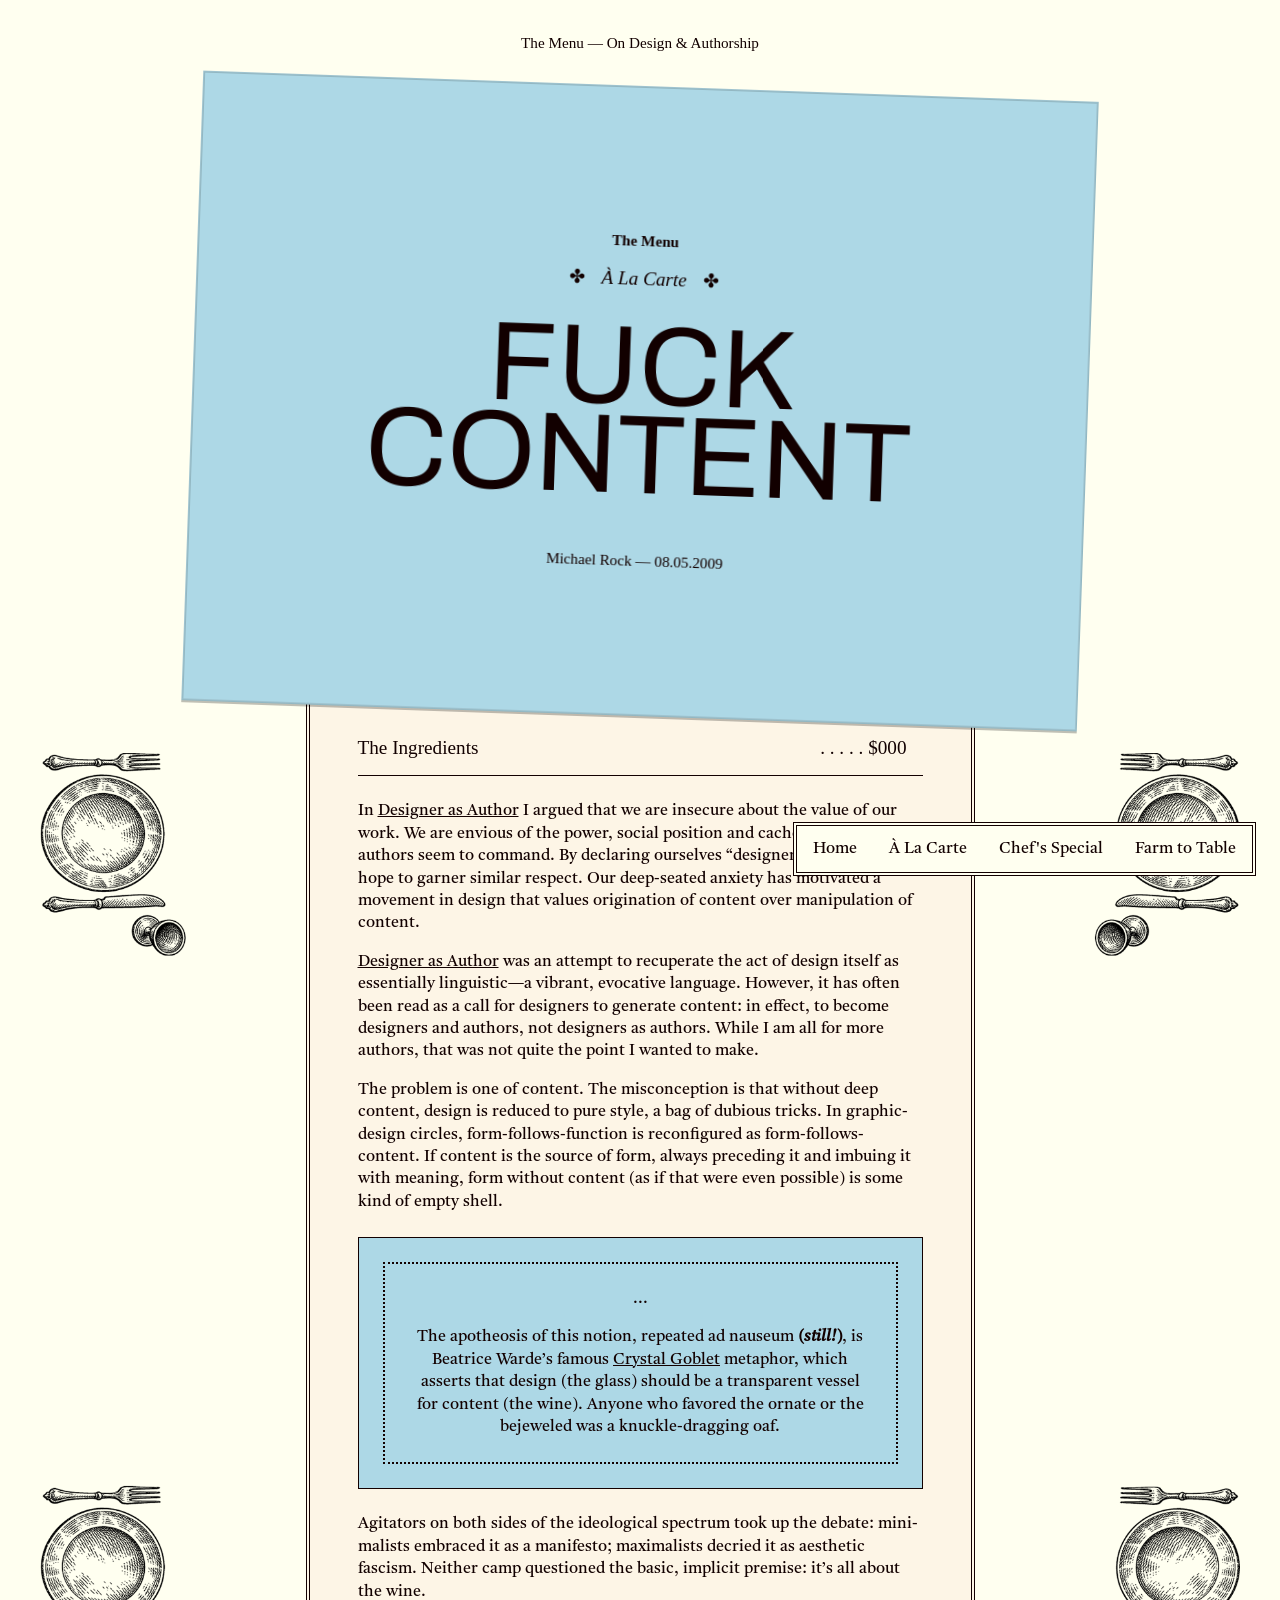
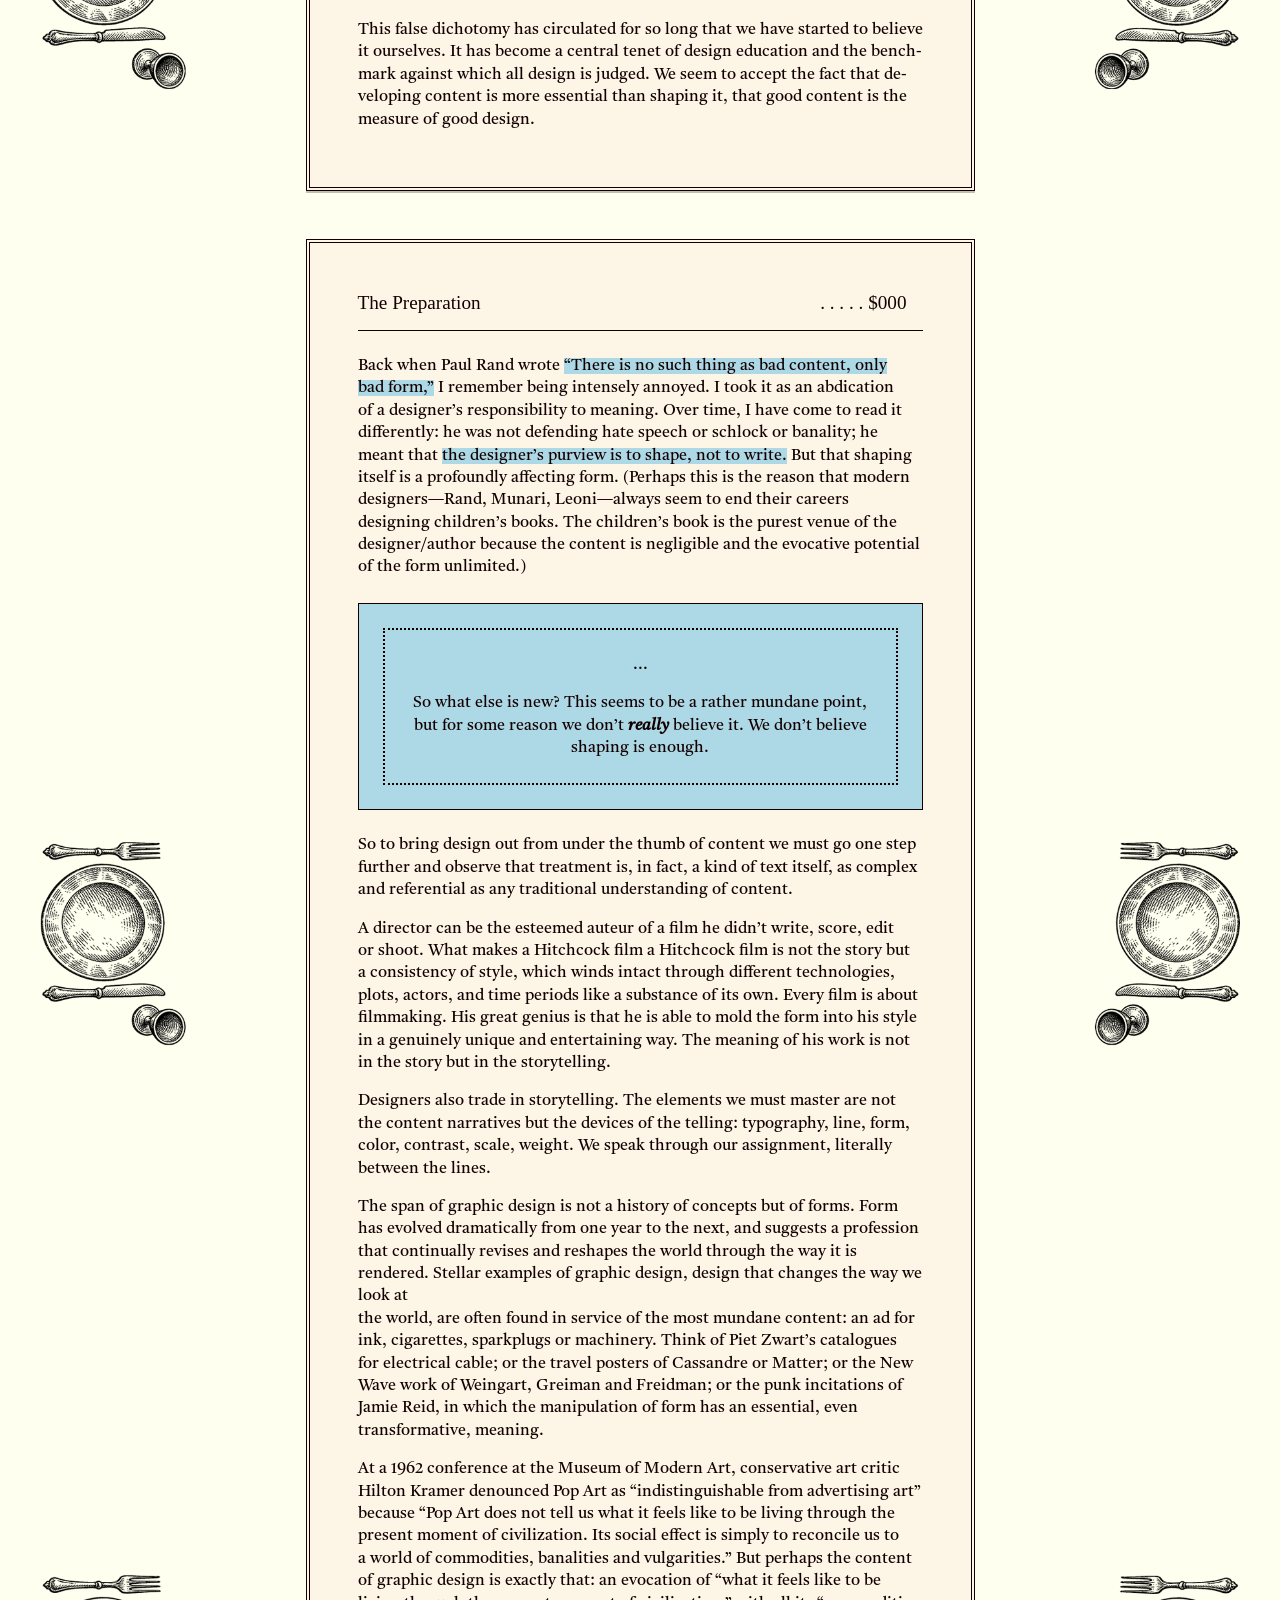
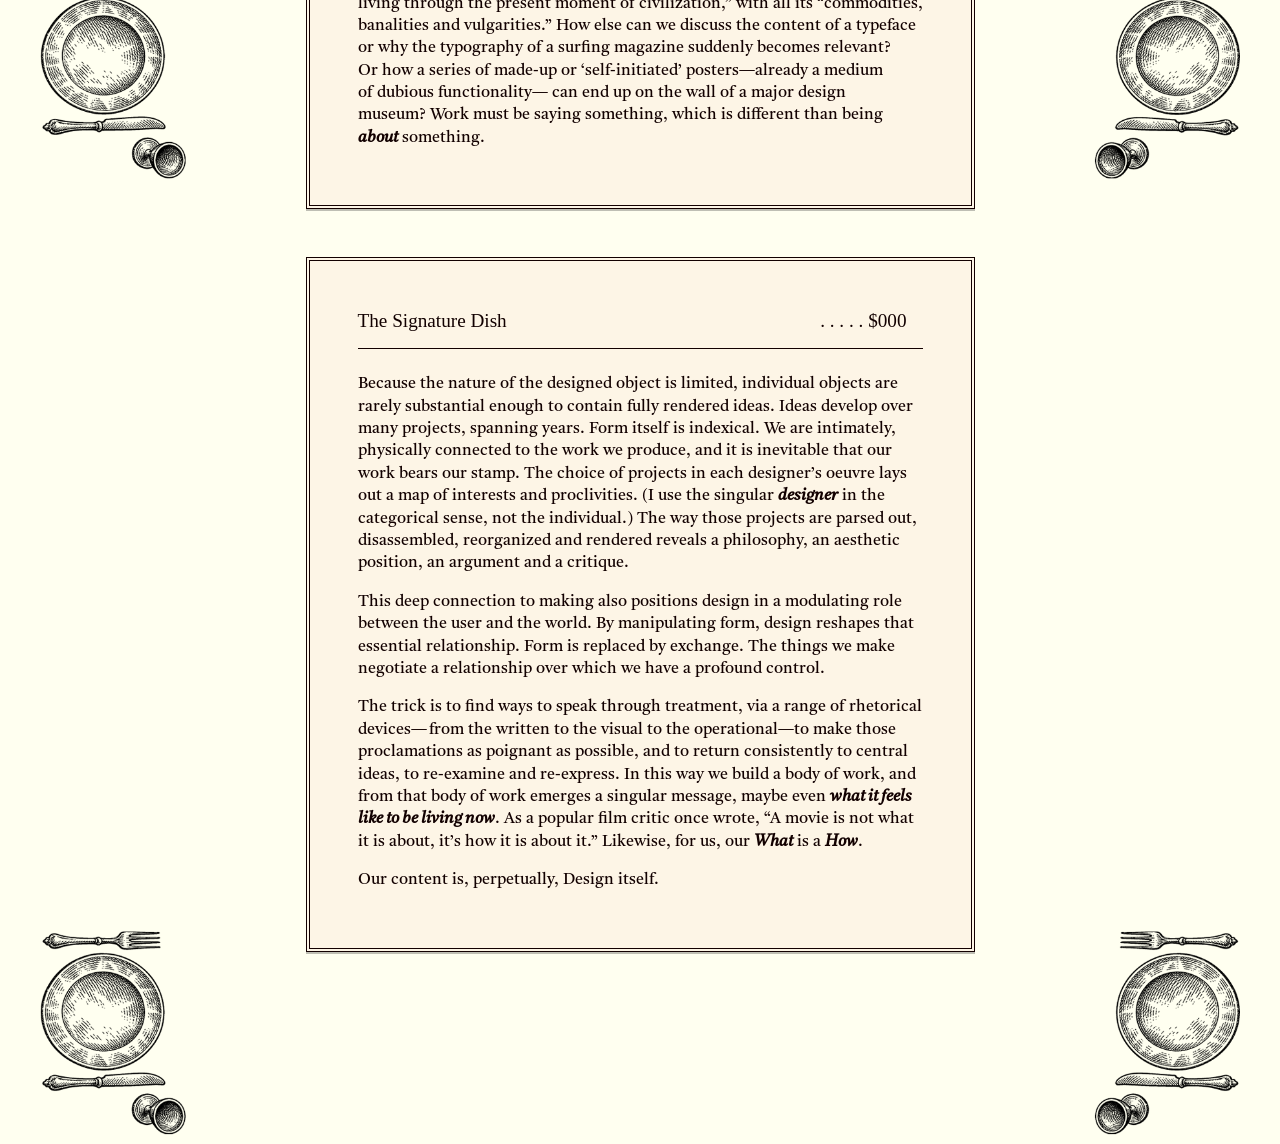
<file: article-1/index.html>
<!doctype html>
<html>
	<head>
		<title>Fuck All</title>
		<meta name="viewport" content="width=device-width, initial-scale=1">
		<link rel="stylesheet" href="../styles/reset.css">
		<link rel="stylesheet" href="style.css">
		<link rel="preconnect" href="https://fonts.googleapis.com">
		<link rel="preconnect" href="https://fonts.gstatic.com" crossorigin>
		<link href="https://fonts.googleapis.com/css2?family=Castoro:ital,wght@0,400..700;1,400..700&family=IM+Fell+DW+Pica:ital@0;1&family=Vina+Sans&family=Archivo:ital,wght@0,100..900;1,100..900&display=swap" rel="stylesheet">
	</head>
	<body>
		<nav class="remote">
			<a href="../index.html">Home</a>
			<a href="../article-1/index.html">À La Carte</a>
			<a href="../article-2/index.html">Chef's Special</a>
			<a href="../article-3/index.html">Farm to Table</a>
		</nav>
		<header class="eyebrow">
			<p>The Menu — On Design & Authorship</p>
		</header>
		<main>
			<header>
				<hgroup>
					<p>The Menu</p>
					<p>À La Carte</p>
					<h1>Fuck Content</h1>
					<p>Michael Rock —<time datetime="2009-08-05"> 08.05.2009</time></p>
				</hgroup>
			</header>
			<article>
				<section id="chapter-1">
					<h2>The Ingredients</h2>

					<p>In <a href="https://2x4.org/ideas/1996/designer-as-author/"><cite>Designer as Author</cite></a> I argued that we are insecure about the value of our work. We are envious of the power, social position and cachet that artists and authors seem to command. By declaring ourselves “designer/authors” we hope to garner similar respect. Our deep-seated anxiety has motivated a movement in design that values origination of content over manipulation of content.</p>

					<p><a href="https://2x4.org/ideas/1996/designer-as-author/"><cite>Designer as Author</cite></a> was an attempt to recuperate the act of design itself as essentially linguistic—a vibrant, evocative language. However, it has often been read as a call for designers to generate content: in effect, to become designers and authors, not designers as authors. While I am all for more authors, that was not quite the point I wanted to make.</p>

					<p>The problem is one of content. The misconception is that without deep content, design is reduced to pure style, a bag of dubious tricks. In graphic-design circles, form-follows-function is reconfigured as form-follows-content. If content is the source of form, always preceding it and imbuing it with meaning, form without content (as if that were even possible) is some kind <nobr>of empty shell.</nobr></p>

					<blockquote><p>The apotheosis of this notion, repeated ad nauseum <em>(still!)</em>, is Beatrice Warde’s famous <a href="https://readings.design/PDF/The%20Crystal%20Goblet.pdf"><cite>Crystal Goblet</cite></a> metaphor, which asserts that design (the glass) should be a transparent vessel for content (the wine). Anyone who favored the ornate or the bejeweled was a knuckle-dragging oaf.</p></blockquote>

					<p>Agitators on both sides of the ideological spectrum took up the debate: mini&shy;malists embraced it as a manifesto; maximalists decried it as aesthetic fascism. Neither camp questioned the basic, implicit premise: it’s all about <nobr>the wine.</nobr></p>

					<p>This false dichotomy has circulated for so long that we have started to believe <nobr>it ourselves.</nobr> It has become a central tenet of design education and the bench&shy;mark against which all design is judged. We seem to accept the fact that de&shy;veloping content is more essential than shaping it, that good content is the measure of good design.</p>
				</section>

				<section id="chapter-2">
					<h2>The Preparation</h2>

					<p>Back when Paul Rand wrote <mark>“There is no such thing as bad content, only <nobr>bad form,”</nobr></mark> I remember being intensely annoyed. I took it as an abdication <nobr>of a designer’s</nobr> responsibility to meaning. Over time, I have come to read it differently: he was not defending hate speech or schlock or banality; he meant that <mark>the designer’s purview is to shape, not to write.</mark> But that shaping itself is <nobr>a profoundly</nobr> affecting form. (Perhaps this is the reason that modern designers—Rand, Munari, Leoni—always seem to end their careers designing children’s books. The children’s book is the purest venue of the designer/author because the content is negligible and the evocative potential of the form unlimited.)</p>


					<blockquote><p>So what else is new? This seems to be a rather mundane point, but for some reason we don’t <em>really</em> believe it. We don’t believe shaping is enough.</p></blockquote>

					<p>So to bring design out from under the thumb of content we must go one step further and observe that treatment is, in fact, a kind of text itself, as complex and referential as any traditional understanding of content.</p>

					<p>A director can be the esteemed auteur of a film he didn’t write, score, edit <nobr>or shoot.</nobr> What makes a Hitchcock film a Hitchcock film is not the story but <nobr>a consistency</nobr> of style, which winds intact through different technologies, plots, actors, and time periods like a substance of its own. Every film is about film&shy;making. His great genius is that he is able to mold the form into his style <nobr>in a genuinely</nobr> unique and entertaining way. The meaning of his work is not <nobr>in the story</nobr> but in the storytelling.</p>

					<p>Designers also trade in storytelling. The elements we must master are not the content narratives but the devices of the telling: typography, line, form, color, contrast, scale, weight. We speak through our assignment, literally between <nobr>the lines.</nobr></p>

					<p>The span of graphic design is not a history of concepts but of forms. Form <br>has evolved dramatically from one year to the next, and suggests a profession that continually revises and reshapes the world through the way it is rendered. Stellar examples of graphic design, design that changes the way we look at <br>the world, are often found in service of the most mundane content: an ad for ink, cigarettes, sparkplugs or machinery. Think of Piet Zwart’s catalogues <br>for electrical cable; or the travel posters of Cassandre or Matter; or the New Wave work of Weingart, Greiman and Freidman; or the punk incitations of Jamie Reid, in which the manipulation of form has an essential, even transformative, meaning.</p>

					<p>At a 1962 conference at the Museum of Modern Art, conservative art critic Hilton Kramer denounced Pop Art as “indistinguishable from advertising art” because “Pop Art does not tell us what it feels like to be living through the present moment of civilization. Its social effect is simply to reconcile us to <nobr>a world</nobr> of commodities, banalities and vulgarities.” But perhaps the content <nobr>of graphic</nobr> design is exactly that: an evocation of “what it feels like to be <br>living through the present moment of civilization,” with all its “commodities, banalities and vulgarities.” How else can we discuss the content of a typeface <nobr>or why</nobr> the typography of a surfing magazine suddenly becomes relevant? <nobr>Or how a series</nobr> of made-up or ‘self-initiated’ posters—already a medium <nobr>of dubious</nobr> functionality— can end up on the wall of a major design <br>museum? Work must be saying something, which is different than being <nobr><em>about</em> something.</nobr></p>

				</section>

				<section id="chapter-3">
					<h2>The Signature Dish</h2>

					<p>Because the nature of the designed object is limited, individual objects are rarely substantial enough to contain fully rendered ideas. Ideas develop over many projects, spanning years. Form itself is indexical. We are intimately, physically connected to the work we produce, and it is inevitable that our work bears our stamp. The choice of projects in each designer’s oeuvre lays out <nobr>a map of</nobr> interests and proclivities. (I use the singular <em>designer</em> in the categorical sense, not the individual.) The way those projects are parsed out, disassembled, reorganized and rendered reveals a philosophy, an aesthetic position, an argument and a critique.</p>

					<p>This deep connection to making also positions design in a modulating role between the user and the world. By manipulating form, design reshapes that essential relationship. Form is replaced by exchange. The things we make negotiate a relationship over which we have a profound control.</p>

					<p>The trick is to find ways to speak through treatment, via a range of rhetorical devices— from the written to the visual to the operational—to make those proclamations as poignant as possible, and to return consistently to central ideas, to re-examine and re-express. In this way we build a body of work, and from that body of work emerges a singular message, maybe even <em>what it feels like to be living now</em>. As a popular film critic once wrote, “A movie is not what <nobr>it is about,</nobr> it’s how it is about it.” Likewise, for us, our <em>What</em> is a <em>How</em>.</p>

					<p>Our content is, perpetually, Design itself.</p>

				</section>
			</article>
		</main>
	</body>
</html>
</file>
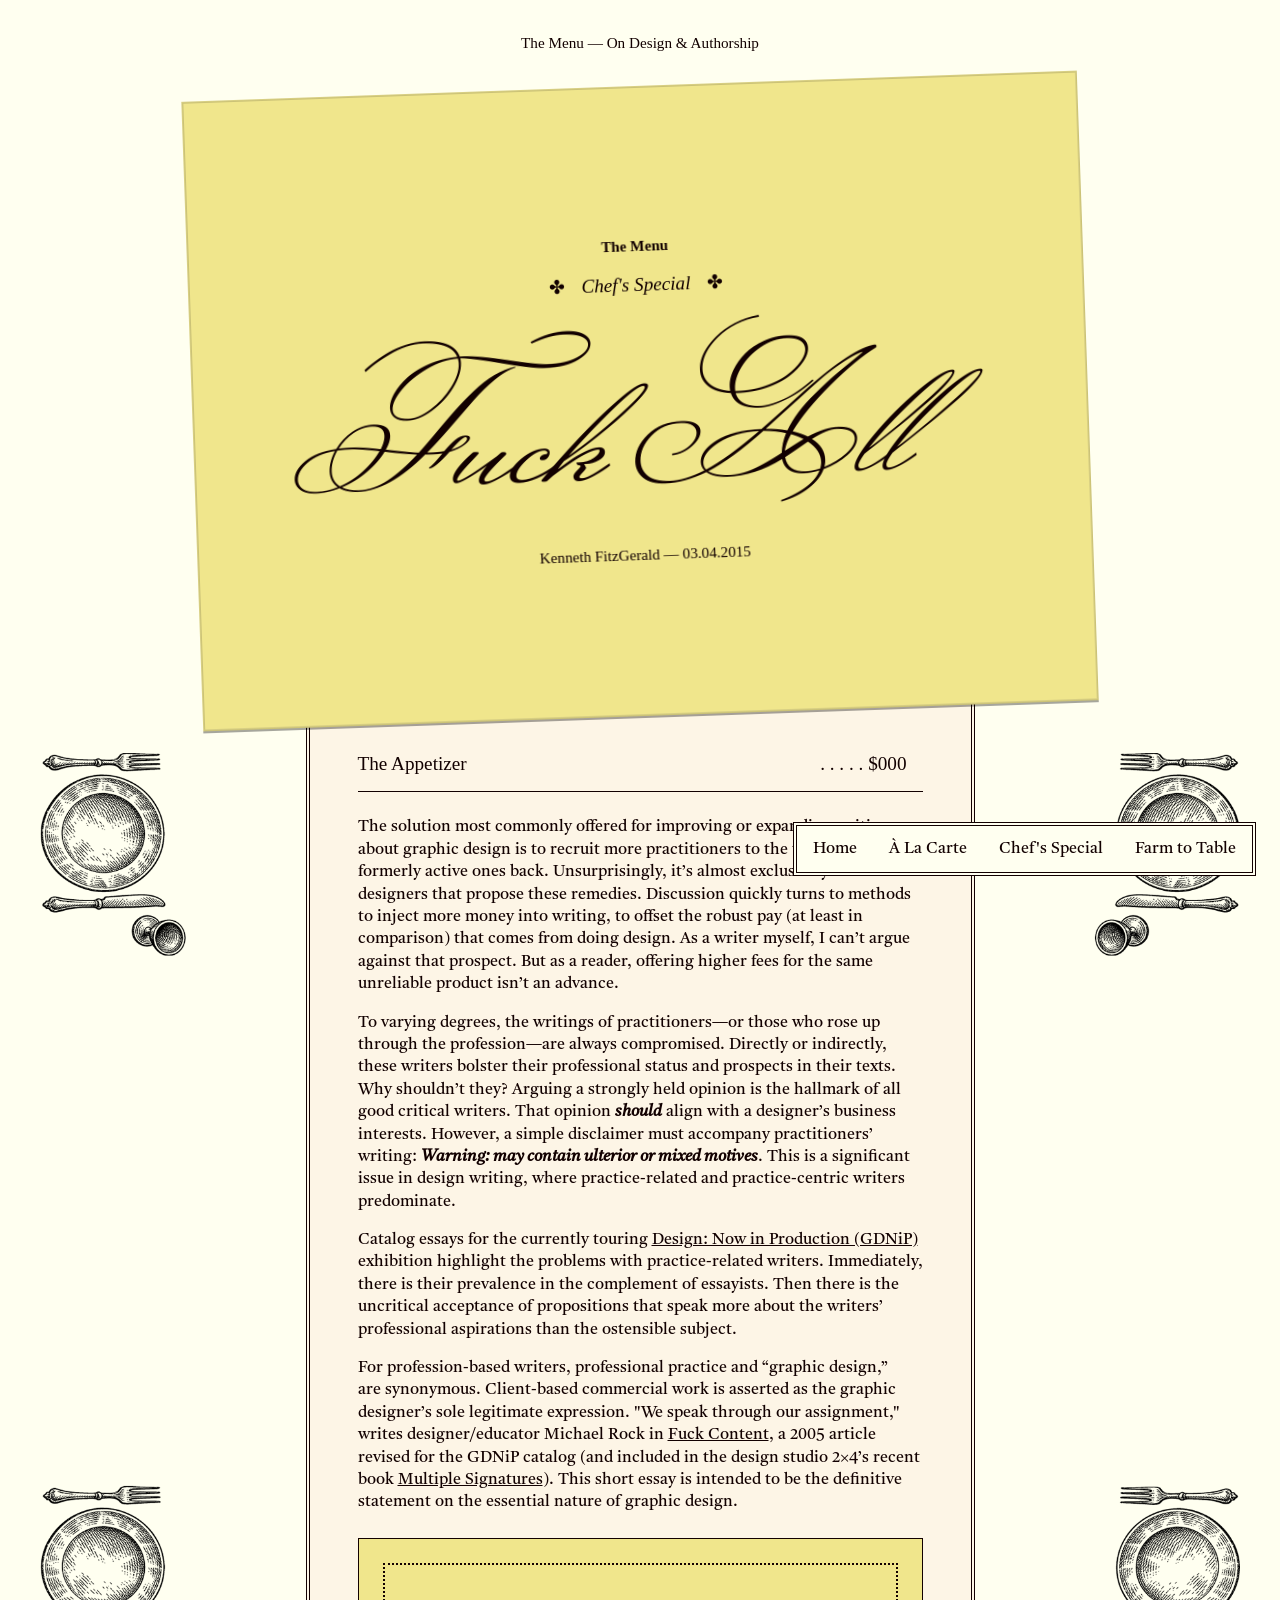
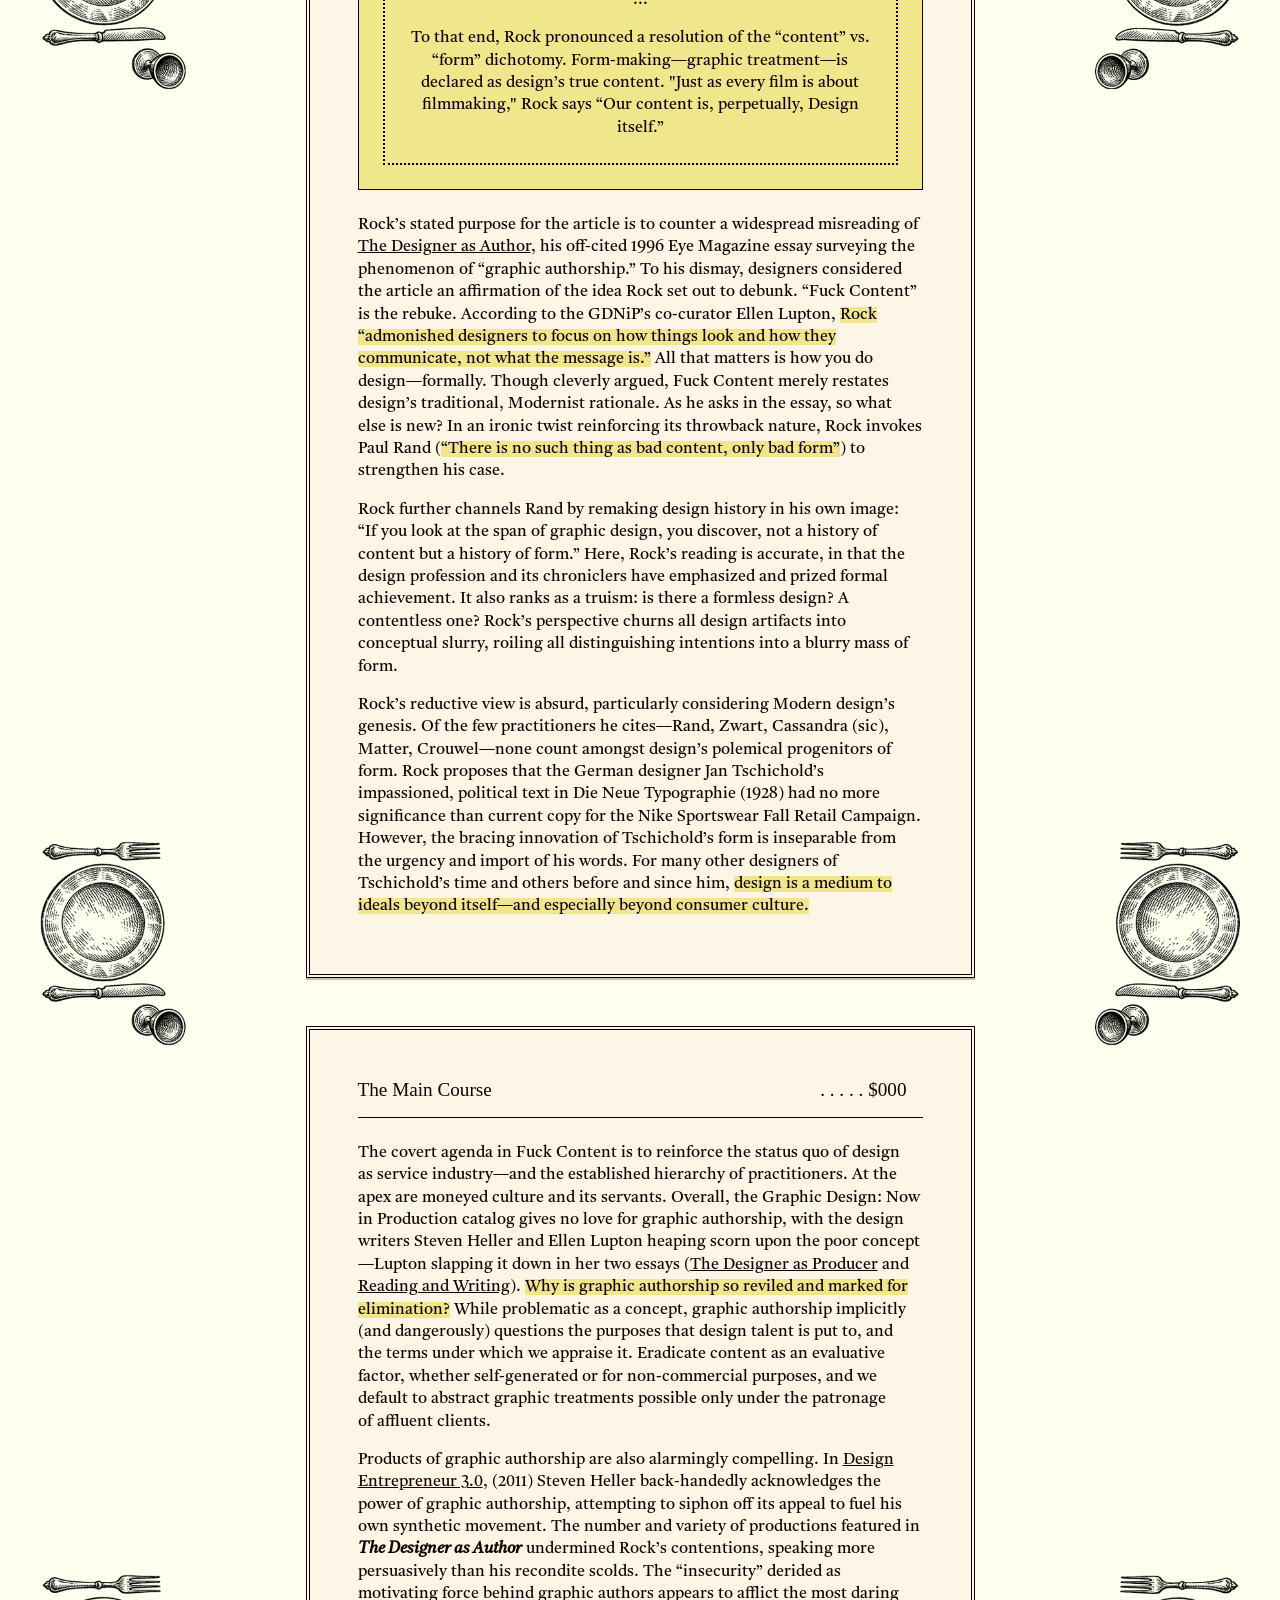
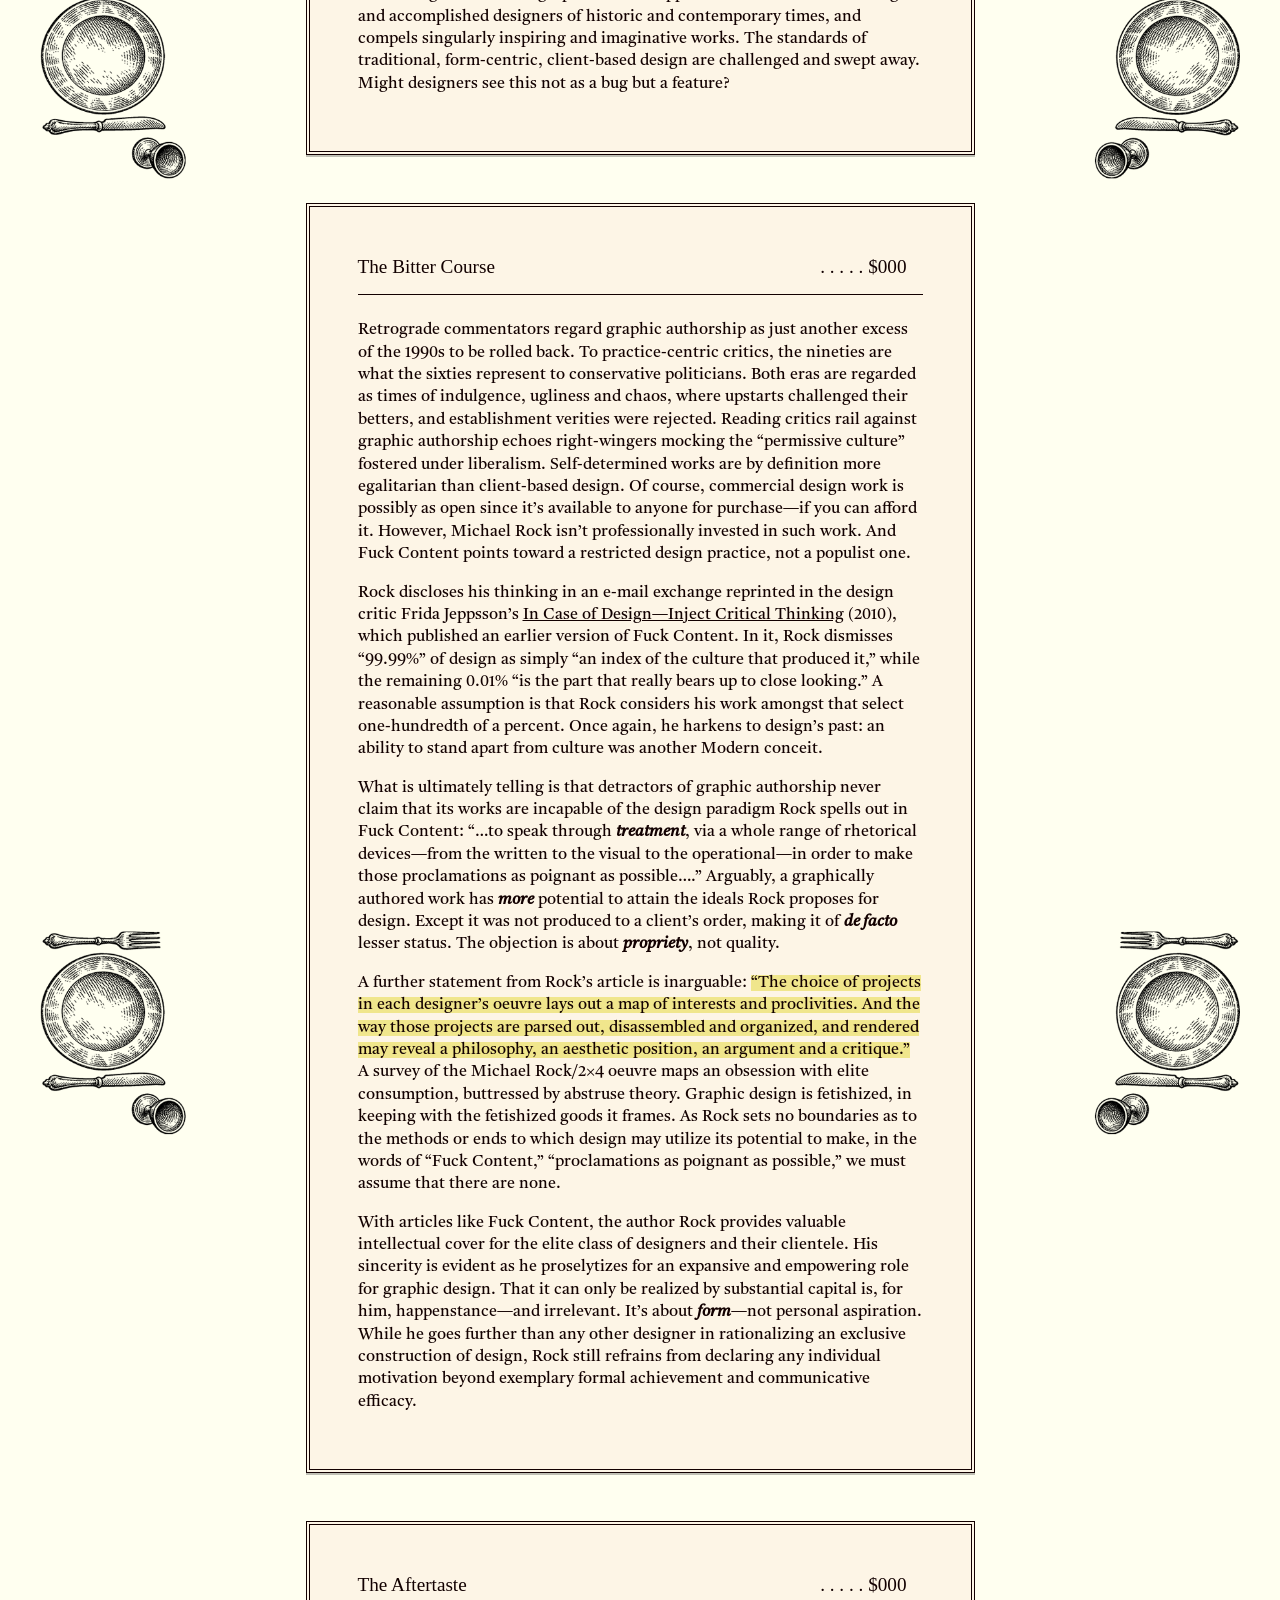
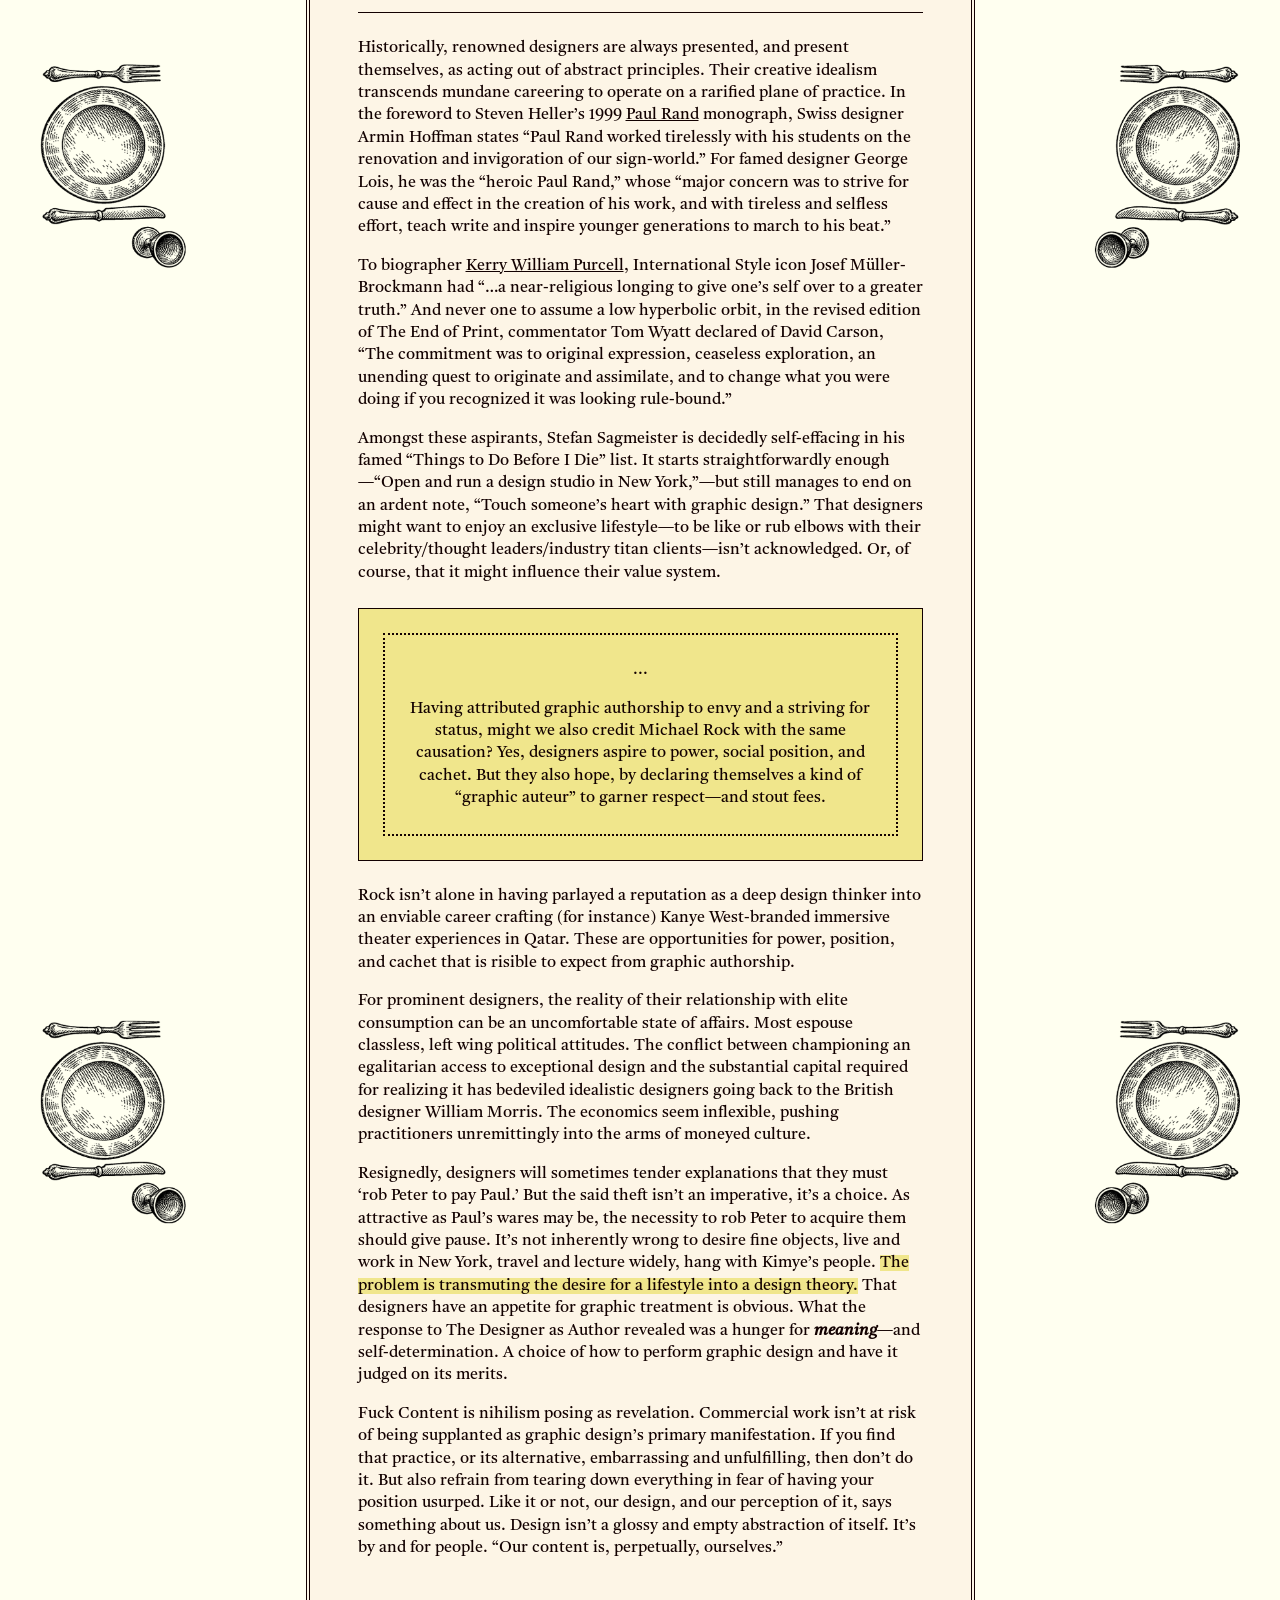
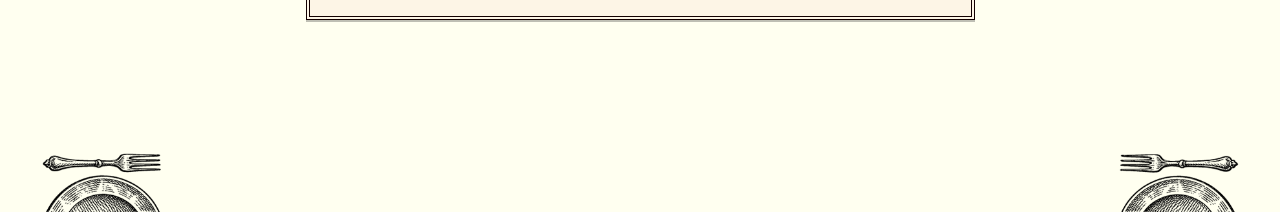
<file: article-2/index.html>
<!doctype html>
<html>
	<head>
		<title>Fuck All</title>
		<meta name="viewport" content="width=device-width, initial-scale=1">
		<link rel="stylesheet" href="../styles/reset.css">
		<link rel="stylesheet" href="style.css">
		<link rel="preconnect" href="https://fonts.googleapis.com">
		<link rel="preconnect" href="https://fonts.gstatic.com" crossorigin>
		<link href="https://fonts.googleapis.com/css2?family=Castoro:ital,wght@0,400..700;1,400..700&family=IM+Fell+DW+Pica:ital@0;1&family=Monsieur+La+Doulaise&display=swap" rel="stylesheet">
	</head>
	<body>
		<nav class="remote">
			<a href="../index.html">Home</a>
			<a href="../article-1/index.html">À La Carte</a>
			<a href="../article-2/index.html">Chef's Special</a>
			<a href="../article-3/index.html">Farm to Table</a>
		</nav>
		<header class="eyebrow">
			<p>The Menu — On Design & Authorship</p>
		</header>
		<main>
			<header>
				<hgroup>
					<p>The Menu</p>
					<p>Chef's Special</p>
					<h1>Fuck All</h1>
					<p>Kenneth FitzGerald —<time datetime="2015-03-04"> 03.04.2015</time></p>
				</hgroup>
			</header>
			<article>
				<section id="chapter-1">
					<h2>The Appetizer</h2>

					<p>The solution most commonly offered for improving or expanding writing about graphic design is to recruit more practitioners to the task. Or, to lure formerly active ones back. Unsurprisingly, it’s almost exclusively other designers that propose these remedies. Discussion quickly turns to methods <nobr>to inject</nobr> more money into writing, to offset the robust pay (at least in comparison) that comes from doing design. As a writer myself, I can’t argue against that prospect. But as a reader, offering higher fees for the same unreliable product isn’t an advance.</p>

					<p>To varying degrees, the writings of practitioners—or those who rose up through the profession—are always compromised. Directly or indirectly, these writers bolster their professional status and prospects in their texts. Why shouldn’t they? Arguing a strongly held opinion is the hallmark of all good critical writers. That opinion <em>should</em> align with a designer’s business interests. However, a simple disclaimer must accompany practitioners’ writing: <em>Warning: may contain ulterior or mixed motives</em>. This is a significant issue <nobr>in design</nobr> writing, where practice-related and practice-centric writers predominate.</p>

					<p>Catalog essays for the currently touring <a href="https://www.walkerart.org/whats-on/graphic-design-now-in-production/"><cite>Design: Now in Production (GDNiP)</cite></a> exhibition highlight the problems with practice-related writers. Immediately, there is their prevalence in the complement of essayists. Then there is the uncritical acceptance of propositions that speak more about the writers’ professional aspirations than the ostensible subject.</p>

					<p>For profession-based writers, professional practice and “graphic design,” <nobr>are synonymous.</nobr> Client-based commercial work is asserted as the graphic designer’s sole legitimate expression. "We speak through our assignment," writes designer/educator Michael Rock in <a href="https://2x4.org/ideas/2009/fuck-content/">Fuck Content</a>, a 2005 article revised for the <cite><abbr title="Design: Now in Production">GDNiP</abbr></cite> catalog (and included in the design studio 2×4’s recent book <a href="https://2x4.org/work/multiple-signatures-on-designers-authors-readers-and-users/"><cite>Multiple Signatures</cite></a>). This short essay is intended to be the definitive statement on the essential nature of graphic design. </p>

					<blockquote><p>To that end, Rock pronounced a resolution of the “content” vs. “form” dichotomy. Form-making—graphic treatment—is declared as design’s true content. "Just as every film is about filmmaking," Rock says <q>Our content is, perpetually, Design itself.</q></p></blockquote>

					<p>Rock’s stated purpose for the article is to counter a widespread misreading of <a href="https://eyemagazine.com/feature/article/the-designer-as-author"><cite>The Designer as Author</cite></a>, his off-cited 1996 <cite>Eye Magazine</cite> essay surveying the phenomenon of “graphic authorship.” To his dismay, designers considered the article an affirmation of the idea Rock set out to debunk. “<cite>Fuck Content</cite>” is the rebuke. According to the <cite><abbr title="Design: Now in Production">GDNiP</abbr></cite>’s co-curator Ellen Lupton, <mark>Rock “admonished designers to focus on how things look and how they communicate, not what the message is.”</mark> All that matters is how you do design—formally. Though cleverly argued, <cite>Fuck Content</cite> merely restates design’s traditional, Modernist rationale. As he asks in the essay, so what else is new? In an ironic twist reinforcing its throwback nature, Rock invokes Paul Rand (<mark>“There is no such thing as bad content, only bad form”</mark>) to strengthen his case.</p>

					<p>Rock further channels Rand by remaking design history in his own image: <q><nobr>If you</nobr> look at the span of graphic design, you discover, not a history of content but a history of form.</q> Here, Rock’s reading is accurate, in that the design profession and its chroniclers have emphasized and prized formal achieve&shy;ment. It also ranks as a truism: is there a formless design? A contentless one? Rock’s perspective churns all design artifacts into conceptual slurry, roiling all distinguishing intentions into a blurry mass of form.</p>

					<p>Rock’s reductive view is absurd, particularly considering Modern design’s genesis. Of the few practitioners he cites—Rand, Zwart, Cassandra (sic), Matter, Crouwel—none count amongst design’s polemical progenitors of form. Rock proposes that the German designer Jan Tschichold’s impassioned, political text in <cite>Die Neue Typographie</cite> (1928) had no more significance than current copy for the Nike Sportswear Fall Retail Campaign. However, the bracing innovation of Tschichold’s form is inseparable from the urgency and import of his words. For many other designers of Tschichold’s time and others before and since him, <mark>design is a medium to ideals beyond itself—and especially beyond consumer culture.</mark></p>
				</section>

				<section id="chapter-2">
					<h2>The Main Course</h2>

					<p id="chapter2">The covert agenda in <cite>Fuck Content</cite> is to reinforce the status quo of design <nobr>as service</nobr> industry—and the established hierarchy of practitioners. At the <nobr>apex are</nobr> moneyed culture and its servants. Overall, the <cite>Graphic Design: Now <nobr>in Production</nobr></cite> catalog gives no love for graphic authorship, with the design writers Steven Heller and Ellen Lupton heaping scorn upon the poor concept—Lupton slapping it down in her two essays (<a href="https://elupton.com/"><cite>The Designer as Producer</cite></a> and <a href="https://advdesign2014.wordpress.com/wp-content/uploads/2014/10/reading-writing-lupton.pdf"><cite>Reading and Writing</cite></a>). <mark>Why is graphic authorship so reviled and marked for elimination?</mark> While problematic as a concept, graphic authorship implicitly (and dangerously) questions the purposes that design talent is put to, and <nobr>the terms</nobr> under which we appraise it. Eradicate content as an evaluative <br>factor, whether self-generated or for non-commercial purposes, and we <nobr>default to</nobr> abstract graphic treatments possible only under the patronage <nobr>of affluent clients.</nobr></p>

					<p>Products of graphic authorship are also alarmingly compelling. In <a href="http://cfp13.johncaserta.info/uploads/heller.pdf"><cite>Design Entrepreneur 3.0</cite></a>, (2011) Steven Heller back-handedly acknowledges the power of graphic authorship, attempting to siphon off its appeal to fuel his own syn&shy;thetic movement. The number and variety of productions featured in <em>The Designer as Author</em> undermined Rock’s contentions, speaking more persua&shy;sively than his recondite scolds. The “insecurity” derided as motivating force behind graphic authors appears to afflict the most daring and accomplished designers of historic and contemporary times, and compels singularly inspiring and imaginative works. The standards of traditional, form-centric, client-based design are challenged and swept away. Might designers see this not as a bug but a feature?</p>
				</section>

				<section id="chapter-3">
					<h2>The Bitter Course</h2>

					<p id="chapter3">Retrograde commentators regard graphic authorship as just another excess of the 1990s to be rolled back. To practice-centric critics, the nineties are what the sixties represent to conservative politicians. Both eras are regarded as times of indulgence, ugliness and chaos, where upstarts challenged their betters, and establishment verities were rejected. Reading critics rail against graphic authorship echoes right-wingers mocking the “permissive culture” fostered under liberalism. Self-determined works are by definition more egalitarian than client-based design. Of course, commercial design work is possibly as open since it’s available to anyone for purchase—if you can afford it. However, Michael Rock isn’t professionally invested in such work. And <cite>Fuck Content</cite> points toward a restricted design practice, not a populist one.</p>

					<p>Rock discloses his thinking in an e-mail exchange reprinted in the design critic Frida Jeppsson’s <a href="http://www.fridajeppsson.se/index.php?/ongoing/content/"><cite>In Case of Design—Inject Critical Thinking</cite></a> (2010), which published an earlier version of <cite>Fuck Content</cite>. In it, Rock dismisses “99.99%” <nobr>of design</nobr> as simply “an index of the culture that produced it,” while the re&shy;maining 0.01% “is the part that really bears up to close looking.” A reasonable assumption is that Rock considers his work amongst that select one-hundredth of a percent. Once again, he harkens to design’s past: an ability to stand apart from culture was another Modern conceit.</p>

					<p>What is ultimately telling is that detractors of graphic authorship never claim that its works are incapable of the design paradigm Rock spells out in <cite>Fuck Content</cite>: “…to speak through <em>treatment</em>, via a whole range of rhetorical devices—from the written to the visual to the operational—in order to make those proclamations as poignant as possible….” Arguably, a graphically authored work has <em>more</em> potential to attain the ideals Rock proposes for design. Except <nobr>it was</nobr> not produced to a client’s order, making it of <em>de facto</em> lesser status. The objection is about <em>propriety</em>, not quality.</p>

					<p>A further statement from Rock’s article is inarguable: <mark>“The choice of projects <nobr>in each</nobr> designer’s oeuvre lays out a map of interests and proclivities. And the way those projects are parsed out, disassembled and organized, and rendered may reveal a philosophy, an aesthetic position, an argument and a critique.”</mark> <nobr>A survey </nobr>of the Michael Rock/2×4 oeuvre maps an obsession with elite consumption, buttressed by abstruse theory. Graphic design is fetishized, in keeping with the fetishized goods it frames. As Rock sets no boundaries as to the methods or ends to which design may utilize its potential to make, in the words of “<cite>Fuck Content</cite>,” “proclamations as poignant as possible,” we must assume that there are none.</p>

					<p>With articles like <cite>Fuck Content</cite>, the author Rock provides valuable intellectual cover for the elite class of designers and their clientele. His sincerity is evident as he proselytizes for an expansive and empowering role for graphic design. That it can only be realized by substantial capital is, for him, happenstance—and irrelevant. It’s about <em>form</em>—not personal aspiration. While he goes further than any other designer in rationalizing an exclusive construction of design, Rock still refrains from declaring any individual motivation beyond exemplary formal achievement and communicative efficacy.</p>
				</section>

				<section id="chapter-4">
					<h2>The Aftertaste</h2>

					<p id="chapter4">Historically, renowned designers are always presented, and present themselves, as acting out of abstract principles. Their creative idealism transcends mun&shy;dane careering to operate on a rarified plane of practice. In the foreword to Steven Heller’s 1999 <a href="https://paul-rand.com/foundation/books_hellerRand/#.V0NOPCMrKi4">Paul Rand</a> monograph, Swiss designer Armin Hoffman states “Paul Rand worked tirelessly with his students on the renovation and invigoration of our sign-world.” For famed designer George Lois, he was the “heroic Paul Rand,” whose “major concern was to strive for cause and effect in the creation of his work, and with tireless and selfless effort, teach write and inspire younger generations to march to his beat.”</p>

					<p>To biographer <a href="http://de.phaidon.com/store/design/josef-muller-brockmann-9780714843490/">Kerry William Purcell</a>, International Style icon Josef Müller-Brockmann had “…a near-religious longing to give one’s self over to a greater truth.” And never one to assume a low hyperbolic orbit, in the revised edition of <cite>The End of Print</cite>, commentator Tom Wyatt declared of David Carson, “The commitment was to original expression, ceaseless exploration, an unending quest to originate and assimilate, and to change what you were doing if you recognized it was looking rule-bound.”</p>

					<p>Amongst these aspirants, Stefan Sagmeister is decidedly self-effacing in his famed “Things to Do Before I Die” list. It starts straightforwardly enough —“Open and run a design studio in New York,”—but still manages to end on <nobr>an ardent </nobr>note, “Touch someone’s heart with graphic design.” That designers might want to enjoy an exclusive lifestyle—to be like or rub elbows with their celebrity/thought leaders/industry titan clients—isn’t acknowledged. Or, of course, that it might influence their value system.</p>

					<blockquote><p>Having attributed graphic authorship to envy and a striving for status, might we also credit Michael Rock with the same causation? <mark>Yes, designers aspire to power, social position, and cachet. But they also hope,</mark> by declaring themselves a kind of “graphic auteur” to garner respect—and stout fees.</p></blockquote>

					<p>Rock isn’t alone in having parlayed a reputation as a deep design thinker into an enviable career crafting (for instance) Kanye West-branded immersive theater experiences in Qatar. These are opportunities for power, position, and cachet that is risible to expect from graphic authorship.</p>

					<p>For prominent designers, the reality of their relationship with elite consump&shy;tion can be an uncomfortable state of affairs. Most espouse classless, left wing political attitudes. The conflict between championing an egalitarian access to exceptional design and the substantial capital required for realizing it has bedeviled idealistic designers going back to the British designer William Morris. The economics seem inflexible, pushing practitioners unremittingly into the arms of moneyed culture.</p>

					<p>Resignedly, designers will sometimes tender explanations that they must <nobr>‘rob Peter </nobr>to pay Paul.’ But the said theft isn’t an imperative, it’s a choice. As attractive as Paul’s wares may be, the necessity to rob Peter to acquire them should give pause. It’s not inherently wrong to desire fine objects, live and work in New York, travel and lecture widely, hang with Kimye’s people. <mark>The problem is transmuting the desire for a lifestyle into a design theory.</mark> That designers have an appetite for graphic treatment is obvious. What the response to <cite>The Designer as Author</cite> revealed was a hunger for <em>meaning</em>—and self-determi&shy;nation. A choice of how to perform graphic design and have it judged on its merits.</p>

					<p><cite>Fuck Content</cite> is nihilism posing as revelation. Commercial work isn’t at risk <nobr>of being </nobr>supplanted as graphic design’s primary manifestation. If you find that practice, or its alternative, embarrassing and unfulfilling, then don’t do it. But also refrain from tearing down everything in fear of having your position usurped. Like it or not, our design, and our perception of it, says something about us. Design isn’t a glossy and empty abstraction of itself. It’s by and for people. <q>Our content is, perpetually, ourselves.</q></p>
				</section>
			</article>
		</main>
	</body>
</html>
</file>
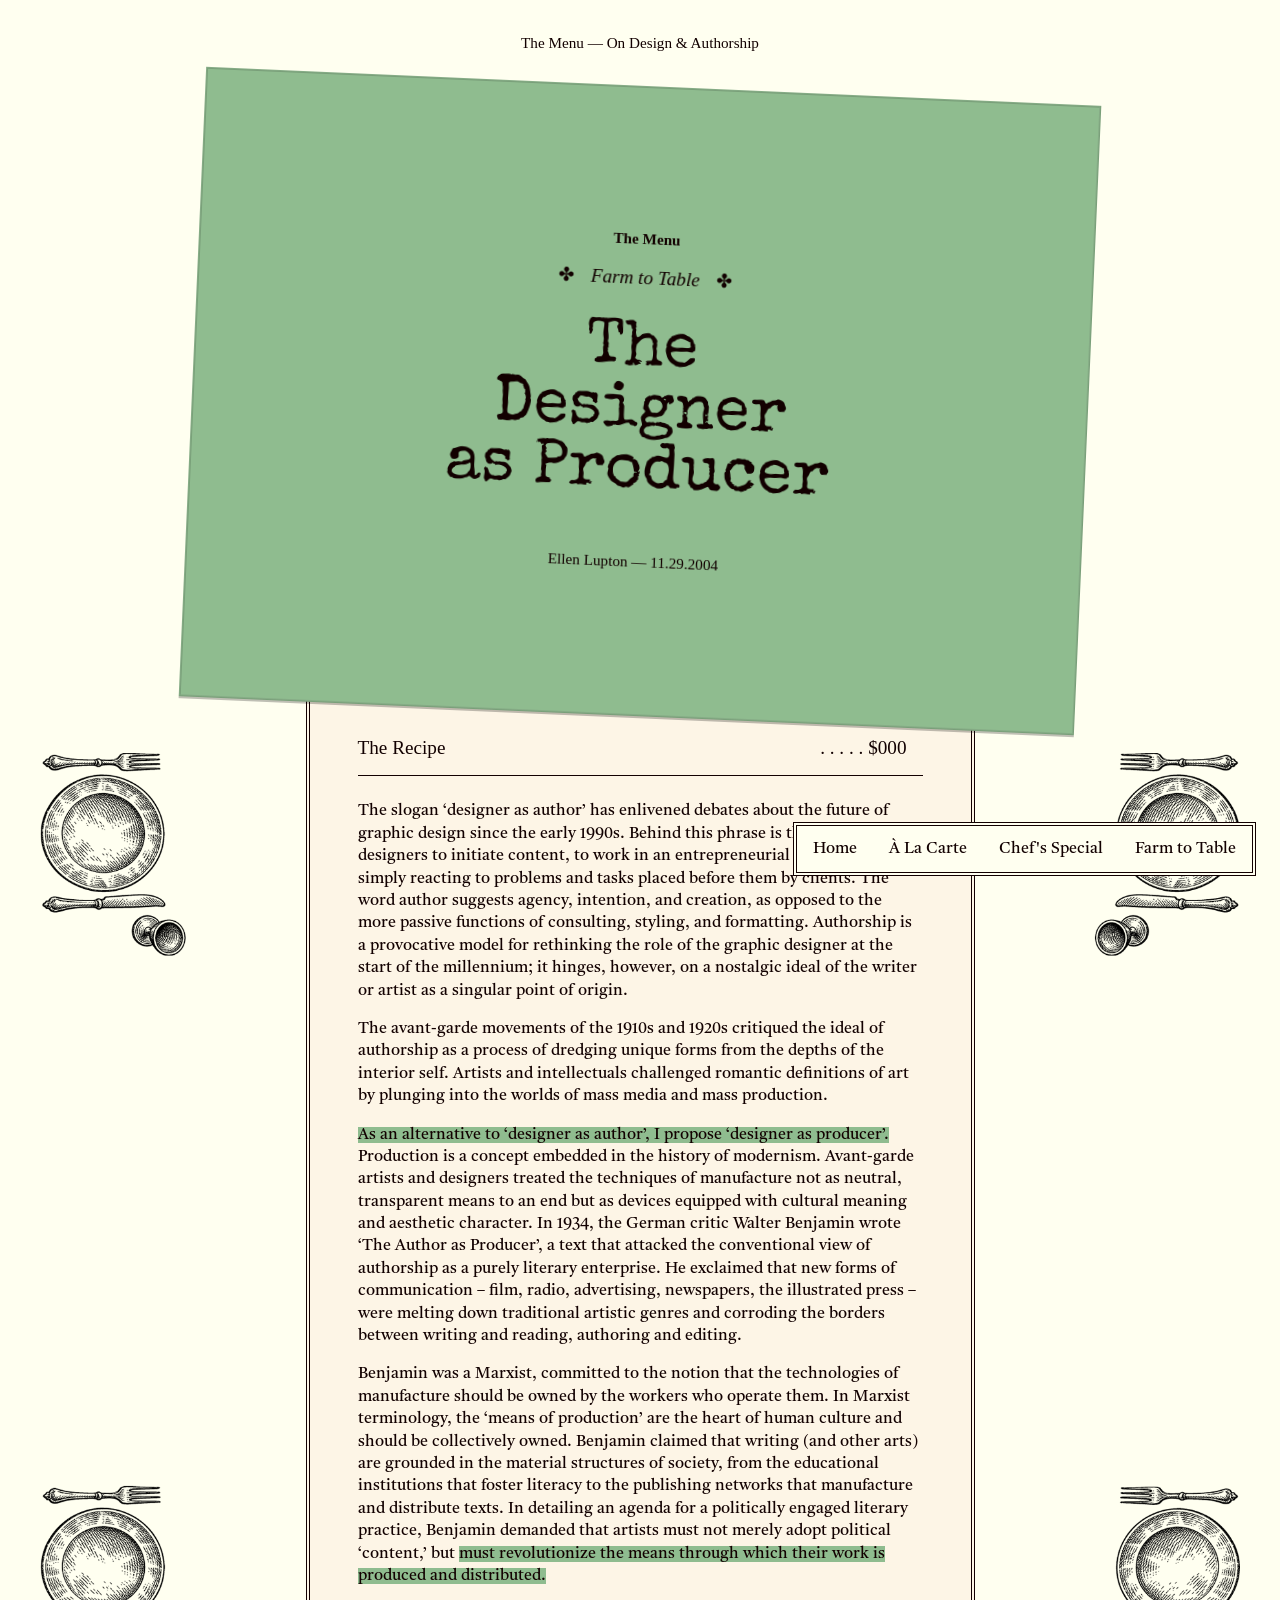
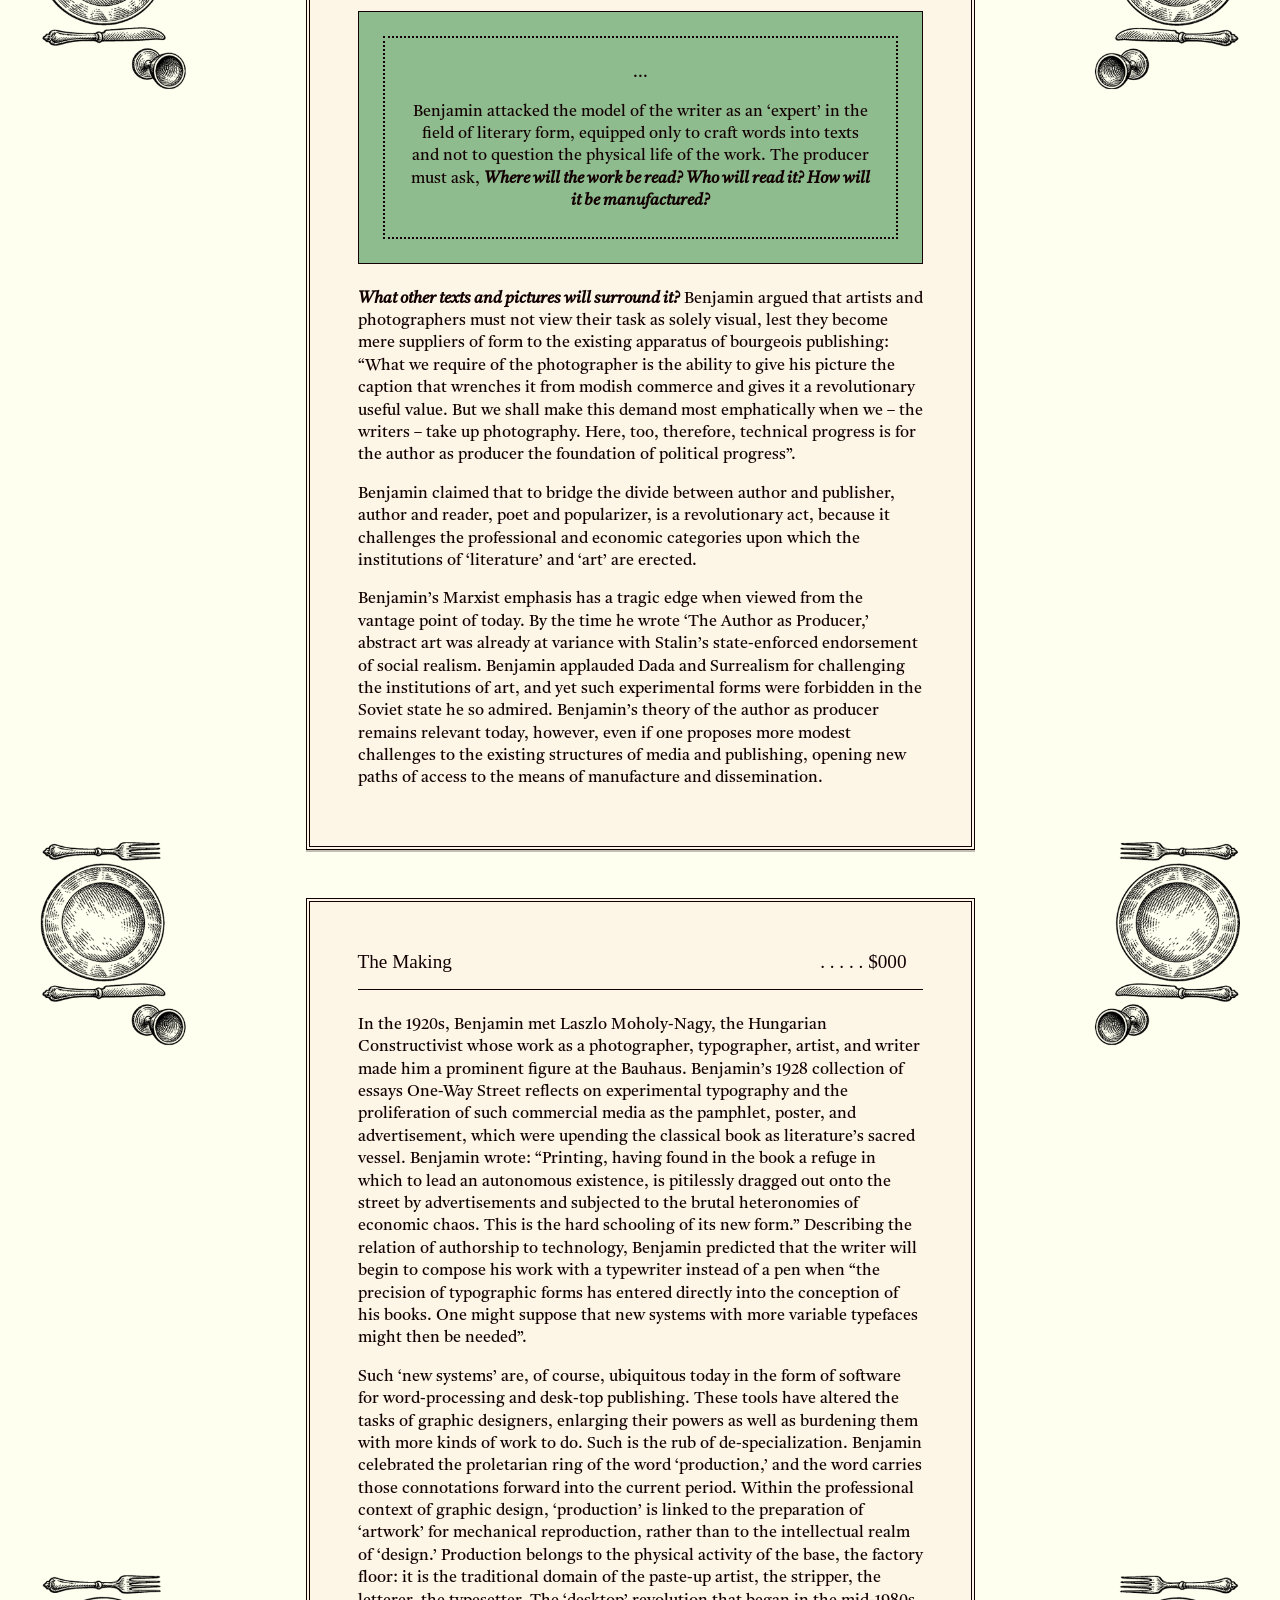
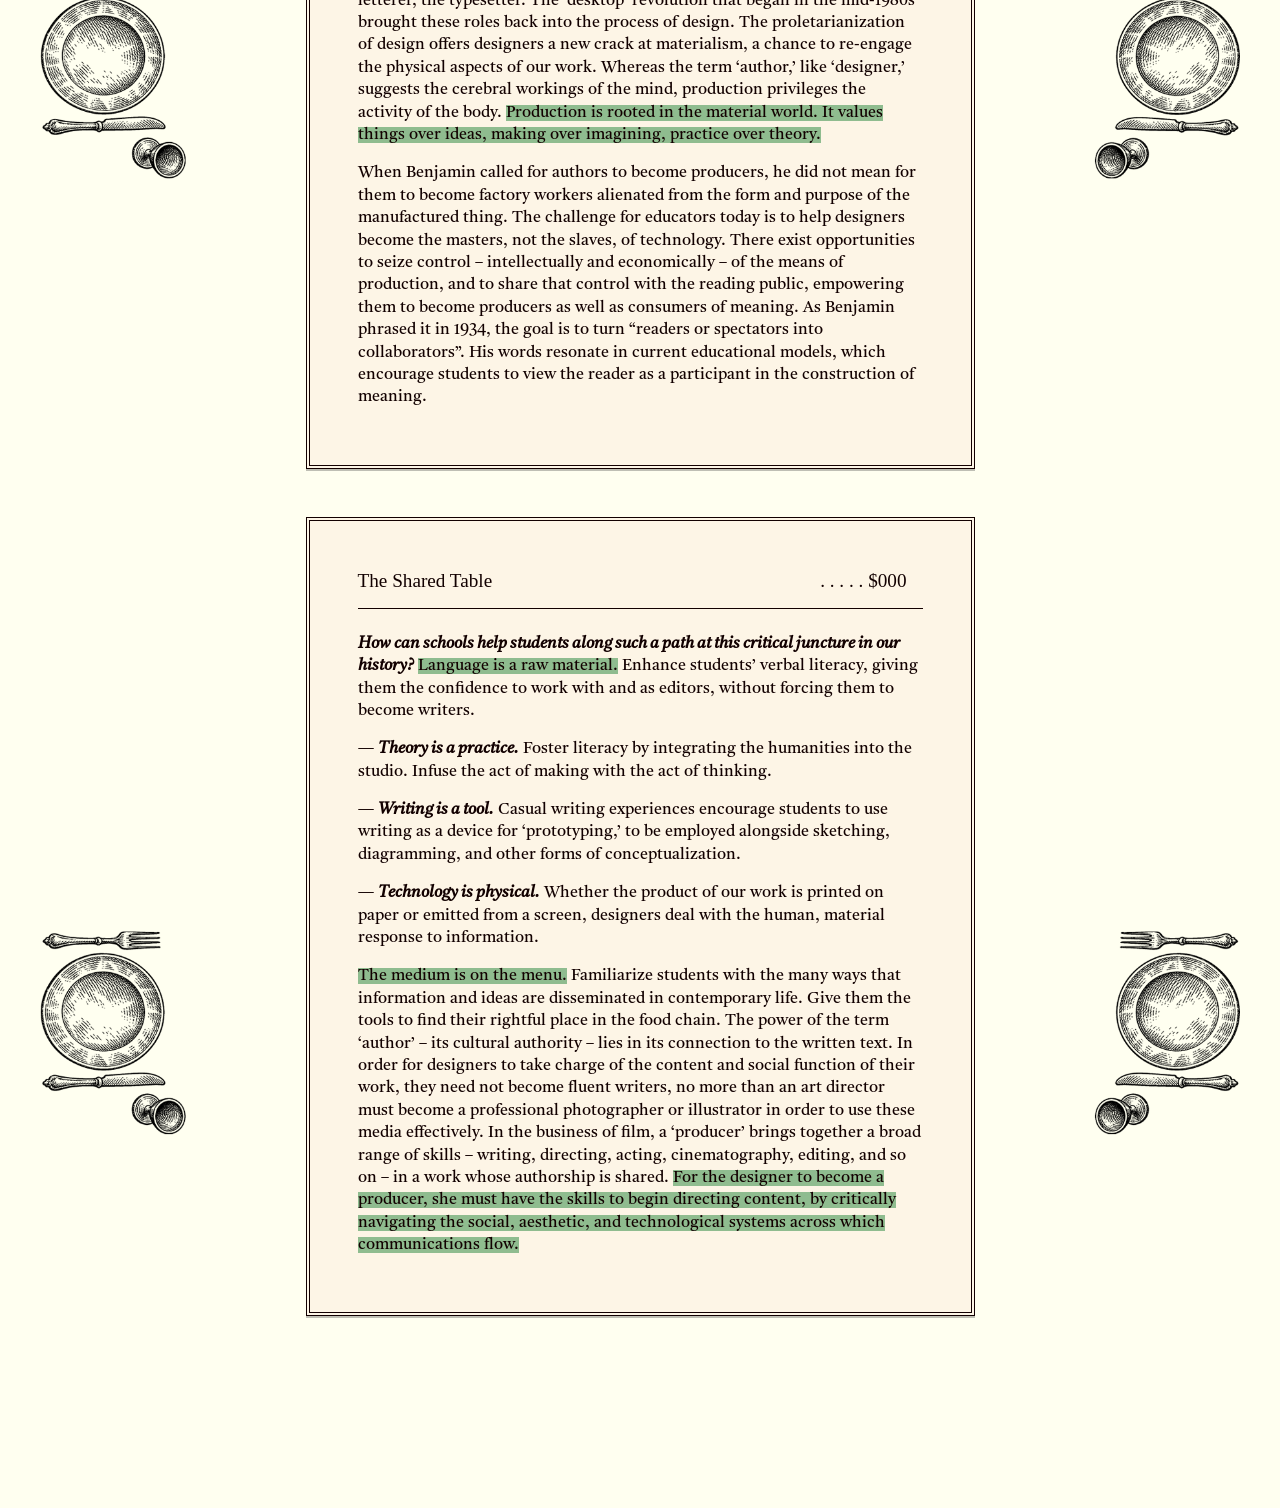
<file: article-3/index.html>
<!doctype html>
<html>
	<head>
		<title>Fuck All</title>
		<meta name="viewport" content="width=device-width, initial-scale=1">
		<link rel="stylesheet" href="../styles/reset.css">
		<link rel="stylesheet" href="style.css">
		<link rel="preconnect" href="https://fonts.googleapis.com">
		<link rel="preconnect" href="https://fonts.gstatic.com" crossorigin>
		<link href="https://fonts.googleapis.com/css2?family=Castoro:ital,wght@0,400..700;1,400..700&family=IM+Fell+DW+Pica:ital@0;1&family=Mea+Culpa&display=swap" rel="stylesheet">
		<link href="https://fonts.googleapis.com/css2?family=Special+Elite&display=swap" rel="stylesheet">
	</head>
	<body>
		<nav class="remote">
			<a href="../index.html">Home</a>
			<a href="../article-1/index.html">À La Carte</a>
			<a href="../article-2/index.html">Chef's Special</a>
			<a href="../article-3/index.html">Farm to Table</a>
		</nav>
		<header class="eyebrow">
			<p>The Menu — On Design & Authorship</p>
		</header>
		<main>
			<header>
				<hgroup>
					<p>The Menu</p>
					<p>Farm to Table</p>
					<h1>The<br>Designer<br>as Producer</h1>
					<p>Ellen Lupton —<time datetime="2004-11-29"> 11.29.2004</time></p>
				</hgroup>
			</header>
			<article>
			<section id="chapter-1">
				<h2>The Recipe</h2>

				<p>The slogan ‘designer as author’ has enlivened debates about the future of graphic design since the early 1990s. Behind this phrase is the will to help designers to initiate content, to work in an entrepreneurial way rather than simply reacting to problems and tasks placed before them by clients. The word author suggests agency, intention, and creation, as opposed to the more passive functions of consulting, styling, and formatting. Authorship is a provocative model for rethinking the role of the graphic designer at the start of the millennium; it hinges, however, on a nostalgic ideal of the writer or artist <nobr>as a </nobr>singular point of origin.</p>

				<p>The avant-garde movements of the 1910s and 1920s critiqued the ideal of authorship as a process of dredging unique forms from the depths of the interior self. Artists and intellectuals challenged romantic definitions of art <nobr>by plunging </nobr>into the worlds of mass media and mass production.</p>

				<p><mark>As an alternative to ‘designer as author’, I propose ‘designer as producer’.</mark> Production is a concept embedded in the history of modernism. Avant-garde artists and designers treated the techniques of manufacture not as neutral, transparent means to an end but as devices equipped with cultural meaning and aesthetic character. In 1934, the German critic Walter Benjamin wrote <cite>‘The Author as Producer’</cite>, a text that attacked the conventional view of authorship as a purely literary enterprise. He exclaimed that new forms of communication – film, radio, advertising, newspapers, the illustrated press – were melting down traditional artistic genres and corroding the borders between writing and reading, authoring and editing.</p>

				<p>Benjamin was a Marxist, committed to the notion that the technologies of manufacture should be owned by the workers who operate them. In Marxist terminology, the ‘means of production’ are the heart of human culture and should be collectively owned. Benjamin claimed that writing (and other arts) are grounded in the material structures of society, from the educational institutions that foster literacy to the publishing networks that manufacture and distribute texts. In detailing an agenda for a politically engaged literary practice, Benjamin demanded that artists must not merely adopt political ‘content,’ but <mark>must revolutionize the means through which their work is produced and distributed.</mark></p>

				<blockquote>
					<p>Benjamin attacked the model of the writer as an ‘expert’ in the field of literary form, equipped only to craft words into texts and not to question the physical life of the work. The producer must ask, <em>Where will the work be read? Who will read it? How will it be manufactured?</p>
				</blockquote>

				<p>What other texts and pictures will surround it?</em> Benjamin argued that artists and photographers must not view their task as solely visual, lest they become mere suppliers of form to the existing apparatus of bourgeois publishing: <q>What we require of the photographer is the ability to give his picture the caption that wrenches it from modish commerce and gives it a revolutionary useful value. But we shall make this demand most emphatically when we – the writers – take up photography. Here, too, therefore, technical progress is for the author as producer the foundation of political progress</q>.</p>

				<p>Benjamin claimed that to bridge the divide between author and publisher, author and reader, poet and popularizer, is a revolutionary act, because it challenges the professional and economic categories upon which the institutions of ‘literature’ and ‘art’ are erected.</p>

				<p>Benjamin’s Marxist emphasis has a tragic edge when viewed from the vantage point of today. By the time he wrote <cite>‘The Author as Producer,’</cite> abstract art was already at variance with Stalin’s state-enforced endorsement of social realism. Benjamin applauded Dada and Surrealism for challenging the institutions of art, and yet such experimental forms were forbidden in the Soviet state he so admired. Benjamin’s theory of the author as producer remains relevant today, however, even if one proposes more modest challenges to the existing struc&shy;tures of media and publishing, opening new paths of access to the means of manufacture and dissemination.</p>
			</section>

			<section id="chapter-2">
				<h2>The Making</h2>

				<p>In the 1920s, Benjamin met Laszlo Moholy-Nagy, the Hungarian Constructivist whose work as a photographer, typographer, artist, and writer made him a pro&shy;minent figure at the Bauhaus. Benjamin’s 1928 collection of essays <cite>One-Way Street</cite> reflects on experimental typography and the proliferation of such commercial media as the pamphlet, poster, and advertisement, which were upending the classical book as literature’s sacred vessel. Benjamin wrote: <q>Printing, having found in the book a refuge in which to lead an autonomous existence, is pitilessly dragged out onto the street by advertisements and sub&shy;jected to the brutal heteronomies of economic chaos. This is the hard school&shy;ing of its new form.</q> Describing the relation of authorship to technology, Benjamin predicted that the writer will begin to compose his work with <nobr>a typewriter </nobr>instead of a pen when <q>the precision of typographic forms has entered directly into the conception of his books. One might suppose that <nobr>new systems </nobr>with more variable typefaces might then be needed</q>.</p>

				<p>Such ‘new systems’ are, of course, ubiquitous today in the form of software for word-processing and desk-top publishing. These tools have altered the tasks of graphic designers, enlarging their powers as well as burdening them with more kinds of work to do. Such is the rub of de-specialization. Benjamin celebrated the proletarian ring of the word ‘production,’ and the word carries those connotations forward into the current period. Within the professional context of graphic design, ‘production’ is linked to the preparation of ‘artwork’ for mechanical reproduction, rather than to the intellectual realm of ‘design.’ Production belongs to the physical activity of the base, the factory floor: it is the traditional domain of the paste-up artist, the stripper, the letterer, the typesetter. The ‘desktop’ revolution that began in the mid-1980s brought these roles back into the process of design. The proletarianization of design offers designers a new crack at materialism, a chance to re-engage the physical aspects of our work. Whereas the term ‘author,’ like ‘designer,’ suggests the cerebral workings of the mind, production privileges the activity of the body. <mark>Production is rooted in the material world. It values things over ideas, making over imagining, practice over theory.</mark></p>

				<p>When Benjamin called for authors to become producers, he did not mean for them to become factory workers alienated from the form and purpose of the manufactured thing. The challenge for educators today is to help designers become the masters, not the slaves, of technology. There exist opportunities <nobr>to seize </nobr>control – intellectually and economically – of the means of production, and to share that control with the reading public, empowering them to become producers as well as consumers of meaning. As Benjamin phrased it in 1934, the goal is to turn <q>readers or spectators into collaborators</q>. His words resonate in current educational models, which encourage students to view the reader as a participant in the construction of meaning.</p>
			</section>

			<section id="chapter-3">
				<h2>The Shared Table</h2>

				<p><em>How can schools help students along such a path at this critical juncture in our history?</em> <mark>Language is a raw material.</mark> Enhance students’ verbal literacy, giving them the confidence to work with and as editors, without forcing them to become writers.</p>

				<p>— <em>Theory is a practice.</em> Foster literacy by integrating the humanities into the studio. Infuse the act of making with the act of thinking.</p>

				<p>— <em>Writing is a tool.</em> Casual writing experiences encourage students to use writing as a device for ‘prototyping,’ to be employed alongside sketching, diagramming, and other forms of conceptualization.</p>

				<p>— <em>Technology is physical.</em> Whether the product of our work is printed on paper or emitted from a screen, designers deal with the human, material response to information.</p>

				<p><mark>The medium is on the menu.</mark> Familiarize students with the many ways that information and ideas are disseminated in contemporary life. Give them the tools to find their rightful place in the food chain. The power of the term ‘author’ – its cultural authority – lies in its connection to the written text. In order for designers to take charge of the content and social function of their work, they need not become fluent writers, no more than an art director must become a professional photographer or illustrator in order to use these media effectively. In the business of film, a ‘producer’ brings together a broad range <nobr>of skills </nobr>– writing, directing, acting, cinematography, editing, and so on – in a work whose authorship is shared. <mark>For the designer to become a producer, she must have the skills to begin directing content, by critically navigating the social, aesthetic, and technological systems across which communications flow.</mark></p>
			</section>
		</article>
		</main>
	</body>
</html>
</file>
<file: article-1/style.css>
:root {
	--color-fg: rgb(18, 0, 0);
	--color-bg: ivory;
	--color-accent-1: lightblue;
	--color-accent-2: oldlace;

	--font-h1: "Archivo", sans-serif;
	--font-h2: "IM Fell DW Pica", serif;
	--font-p: "Castoro", serif;
	--font-label: "IM Fell DW Pica", serif;

	--font-size-h1: calc(var(--font-size-p)*3.5);
	--font-size-h2: calc(var(--font-size-p)*1.2);
	--font-size-p: 1rem;
	--font-size-label: calc(var(--font-size-p)*0.95);

	--line-height-h1: calc(var(--font-size-h1)*0.80);
	--line-height-h2: calc(var(--font-size-h2)*1.2);
	--line-height-p: calc(var(--font-size-p)*1.4);

	--space-lg: 3rem;
	--space-md: 1.5rem;
	--space-sm: 1rem;
}

body {
	font-family: var(--font-p);
	font-size: var(--font-size-p);
	line-height: var(--line-height-p);

	color: var(--color-fg);
	background-color: var(--color-bg);
}

/* EYEBROW HEADER */

.eyebrow {
	margin: var(--space-md);
	font-family: var(--font-label);
	font-size: var(--font-size-label);
	text-align: center;
}

/* NAVIGATION REMOTE */

.remote {
	position: fixed;
	bottom: 0;
	z-index: 2;
	width: 100%;

	display: grid;
	grid-template-columns: repeat(3, 1fr);
	grid-template-rows: repeat(2, 1fr);

	background-color: var(--color-bg);
	border-block-start: 4px double var(--color-fg);
}

.remote a:first-child{
	grid-column: 2;
	grid-row: 1;
}

.remote a:nth-child(2){
	grid-column: 1;
	grid-row: 2;
}

.remote a:nth-child(3){
	grid-column: 2;
	grid-row: 2;
}

.remote a:last-child{
	grid-column: 3;
	grid-row: 2;
}

.remote a {
	padding-block: calc(var(--space-sm)*0.75);
	padding-inline-end: calc(var(--space-sm)*0.5);
	text-align: center;
}

/* TITLECARD */

main > header {
	position: relative;
	z-index: 1;
}

hgroup {
	text-align: center;
	align-content: center;
	font-family: var(--font-label);
	font-size: var(--font-size-label);

	max-width: 90vw;
	min-height: 70vh;
	margin: 0 auto;
	padding: var(--space-sm);

	background-color: var(--color-accent-1);
	border: 2px ridge rgb(0 0 0 / 15%);
	filter: drop-shadow(0 0.15em 0 rgb(0 0 0 / 25%));
}

hgroup > p:first-child {
	font-weight: 700;
}

hgroup > p:nth-child(2) {
	font-size: calc(var(--font-size-p)*1.2);
	font-style: italic;
}

hgroup > p:nth-child(2)::after,
hgroup > p:nth-child(2)::before{
	content: '✤';
	padding-inline: var(--space-sm);
	font-style: normal;
}

h1 {
	font-family: var(--font-h1);
	font-size: var(--font-size-h1);
	line-height: var(--line-height-h1);
	text-transform: uppercase;

	margin-block: var(--space-md);
	padding-block-end: var(--space-sm);
}

/* ARTICLE */

article {
	max-inline-size: 100ch;
	padding: var(--space-sm);
	margin-top: -2rem;
}

section {
	padding: var(--space-md);
	margin-block-end: var(--space-lg);

	background-color: var(--color-accent-2);
	border: 4px double var(--color-fg);
	filter: drop-shadow(0 0.15em 0 rgb(0 0 0 / 25%));
	hyphens: manual;
}

section:last-child{
	margin-block-end: calc(var(--space-lg)*3);
}

h2 {
	display: flex;
	justify-content: space-between;

	font-family: var(--font-h2);
	font-size: var(--font-size-h2);
	line-height: var(--line-height-h2);

	margin-block-end: var(--space-sm);
	padding-block-end: var(--space-sm);

	border-block-end: 1px solid var(--color-fg);
}

h2::after {
	content: '. . . . . $000';
	padding-inline: var(--space-sm);
}

/* MENU STYLE */

p {
	padding-block: calc(var(--space-sm)*0.5);
}

p a{
	text-decoration: underline;
}

blockquote{
	padding: var(--space-sm);
	margin-block: var(--space-sm);

	background-color: var(--color-accent-1);
	border: 1px solid var(--color-fg);
}

blockquote p{
	padding: var(--space-sm);
	text-align: center;
	border: 2px dotted var(--color-fg);
}

blockquote p::before {
	content: '...';
	display: block;
	padding-block-end: var(--space-sm);
	text-align: center;
}

em{
	font-style: italic;
	font-weight: 700;
}

mark {
	background-color: var(--color-accent-1);
}

nobr {
	white-space: nowrap;
}

/* DESKTOP */


@media (width >= 940px) {

	:root {
	--font-size-h1: calc(var(--font-size-p)*7);
	}

	body{
		background-image: url("../images/table2.png");
		background-size: 100vw;
	}

	/* NAVIGATION REMOTE */

	.remote {
		display: flex;
		flex-direction: row;
		bottom: var(--space-md);
		right: var(--space-md);
		border: 4px double var(--color-fg);
		width: auto;
	}

	.remote a{
		padding-inline: var(--space-sm);
	}

	.remote a:nth-child(2):hover{
		background-color: lightblue;
	}

	.remote a:nth-child(3):hover{
		background-color: khaki;
	}

	.remote a:nth-child(4):hover{
		background-color: darkseagreen;
	}

	.remote a:hover::before{
		content: "• ";
	}

	/* TITLECARD */

	hgroup {
		max-width: 70vw;
		min-height: 70vh;
		transform: rotate(2deg);
	}

	/* ARTICLE */

	article {
		max-inline-size: 85ch;
		padding: var(--space-lg);
		margin: auto;
		margin-top: -5rem;
	}

	section {
		padding: var(--space-lg);
		margin-block-end: var(--space-lg);
	}

	h1 {
		padding-inline: var(--space-sm);
	}

	/* MENU STYLE */

	a:hover {
		text-decoration-style: wavy;
	}

	blockquote{
		padding: var(--space-md);
	}

	blockquote p{
		padding: var(--space-md);
	}

	/* FOOTER */

	footer{
		right: 0;
		margin-inline-start: var(--space-lg);
	}

}
</file>
<file: article-2/style.css>
:root {
	--color-fg: rgb(18, 0, 0);
	--color-bg: ivory;
	--color-accent-1: khaki;
	--color-accent-2: oldlace;

	--font-h1: "Monsieur La Doulaise", serif;
	--font-h2: "IM Fell DW Pica", serif;
	--font-p: "Castoro", serif;
	--font-label: "IM Fell DW Pica", serif;

	--font-size-h1: calc(var(--font-size-p)*7.5);
	--font-size-h2: calc(var(--font-size-p)*1.2);
	--font-size-p: 1rem;
	--font-size-label: calc(var(--font-size-p)*0.95);

	--line-height-h1: calc(var(--font-size-h1)*1);
	--line-height-h2: calc(var(--font-size-h2)*1.2);
	--line-height-p: calc(var(--font-size-p)*1.4);

	--space-lg: 3rem;
	--space-md: 1.5rem;
	--space-sm: 1rem;
}

body {
	font-family: var(--font-p);
	font-size: var(--font-size-p);
	line-height: var(--line-height-p);

	color: var(--color-fg);
	background-color: var(--color-bg);
}

/* EYEBROW HEADER */

.eyebrow {
	margin: var(--space-md);
	font-family: var(--font-label);
	font-size: var(--font-size-label);
	text-align: center;
}

/* NAVIGATION REMOTE */

.remote {
	position: fixed;
	bottom: 0;
	z-index: 2;
	width: 100%;

	display: grid;
	grid-template-columns: repeat(3, 1fr);
	grid-template-rows: repeat(2, 1fr);

	background-color: var(--color-bg);
	border-block-start: 4px double var(--color-fg);
}

.remote a:first-child{
	grid-column: 2;
	grid-row: 1;
}

.remote a:nth-child(2){
	grid-column: 1;
	grid-row: 2;
}

.remote a:nth-child(3){
	grid-column: 2;
	grid-row: 2;
}

.remote a:last-child{
	grid-column: 3;
	grid-row: 2;
}

.remote a {
	padding-block: calc(var(--space-sm)*0.75);
	padding-inline-end: calc(var(--space-sm)*0.5);
	text-align: center;
}

/* TITLECARD */

main > header {
	position: relative;
	z-index: 1;
}

hgroup {
	text-align: center;
	align-content: center;
	font-family: var(--font-label);
	font-size: var(--font-size-label);

	max-width: 90vw;
	min-height: 70vh;
	margin: 0 auto;
	padding: var(--space-sm);

	background-color: var(--color-accent-1);
	border: 2px ridge rgb(0 0 0 / 15%);
	filter: drop-shadow(0 0.15em 0 rgb(0 0 0 / 35%));
}

hgroup > p:first-child {
	font-weight: 700;
}

hgroup > p:nth-child(2) {
	font-size: calc(var(--font-size-p)*1.2);
	font-style: italic;
}

hgroup > p:nth-child(2)::after,
hgroup > p:nth-child(2)::before{
	content: '✤';
	padding-inline: var(--space-sm);
	font-style: normal;
}

h1 {
	font-family: var(--font-h1);
	font-size: var(--font-size-h1);
	line-height: var(--line-height-h1);

	margin-block: var(--space-md);
	padding-block-start: var(--space-md);
	padding-inline-end: var(--space-lg);
}

/* ARTICLE */

article {
	max-inline-size: 100ch;
	padding: var(--space-sm);
	margin-top: -2rem;
}

section {
	padding: var(--space-md);
	margin-block-end: var(--space-lg);

	background-color: var(--color-accent-2);
	border: 4px double var(--color-fg);
	filter: drop-shadow(0 0.15em 0 rgb(0 0 0 / 25%));
}

section:last-child{
	margin-block-end: calc(var(--space-lg)*3);
}

h2 {
	display: flex;
	justify-content: space-between;

	font-family: var(--font-h2);
	font-size: var(--font-size-h2);
	line-height: var(--line-height-h2);

	margin-block-end: var(--space-sm);
	padding-block-end: var(--space-sm);

	border-block-end: 1px solid var(--color-fg);
}

h2::after {
	content: '. . . . . $000';
	padding-inline: var(--space-sm);
}

/* MENU STYLE */

p {
	padding-block: calc(var(--space-sm)*0.5);
}

p a{
	text-decoration: underline;
}

blockquote{
	padding: var(--space-sm);
	margin-block: var(--space-sm);

	background-color: var(--color-accent-1);
	border: 1px solid var(--color-fg);
}

blockquote p{
	padding: var(--space-sm);
	text-align: center;
	border: 2px dotted var(--color-fg);
}

blockquote p::before {
	content: '...';
	display: block;
	padding-block-end: var(--space-sm);
	text-align: center;
}

em{
	font-style: italic;
	font-weight: 700;
}

mark {
	background-color: var(--color-accent-1);
}

nobr {
	white-space: nowrap;
}


/* DESKTOP */


@media (width >= 940px) {

	:root {
	--font-size-h1: calc(var(--font-size-p)*10);
	}

	body{
		background-image: url("../images/table2.png");
		background-size: 100vw;
	}

	/* NAVIGATION REMOTE */

	.remote {
		display: flex;
		flex-direction: row;
		bottom: var(--space-md);
		right: var(--space-md);
		border: 4px double var(--color-fg);
		width: auto;
	}

	.remote a{
		padding-inline: var(--space-sm);
	}

	.remote a:nth-child(2):hover{
		background-color: lightblue;
	}

	.remote a:nth-child(3):hover{
		background-color: khaki;
	}

	.remote a:nth-child(4):hover{
		background-color: darkseagreen;
	}

	.remote a:hover::before{
		content: "• ";
	}

	/* TITLECARD */

	hgroup {
		max-width: 70vw;
		min-height: 70vh;
		transform: rotate(-2deg);
	}

	/* ARTICLE */

	article {
		max-inline-size: 85ch;
		padding: var(--space-lg);
		margin: auto;
		margin-top: -4rem;
	}

	section {
		padding: var(--space-lg);
		margin-block-end: var(--space-lg);
	}

	h1 {
		padding-inline-end: calc(var(--space-lg)*1.5);
	}

	/* MENU STYLE */

	a:hover {
		text-decoration-style: wavy;
	}

	blockquote{
		padding: var(--space-md);
	}

	blockquote p{
		padding: var(--space-md);
	}

	/* FOOTER */
}
</file>
<file: article-3/style.css>
:root {
	--color-fg: rgb(18, 0, 0);
	--color-bg: ivory;
	--color-accent-1: darkseagreen;
	--color-accent-2: oldlace;

	--font-h1: "Special Elite", serif;
	--font-h2: "IM Fell DW Pica", serif;
	--font-p: "Castoro", serif;
	--font-label: "IM Fell DW Pica", serif;

	--font-size-h1: calc(var(--font-size-p)*3);
	--font-size-h2: calc(var(--font-size-p)*1.2);
	--font-size-p: 1rem;
	--font-size-label: calc(var(--font-size-p)*0.95);

	--line-height-h1: calc(var(--font-size-h1)*0.95);
	--line-height-h2: calc(var(--font-size-h2)*1.2);
	--line-height-p: calc(var(--font-size-p)*1.4);

	--space-lg: 3rem;
	--space-md: 1.5rem;
	--space-sm: 1rem;
}

body {
	font-family: var(--font-p);
	font-size: var(--font-size-p);
	line-height: var(--line-height-p);

	color: var(--color-fg);
	background-color: var(--color-bg);
}

/* EYEBROW HEADER */

.eyebrow {
	margin: var(--space-md);
	font-family: var(--font-label);
	font-size: var(--font-size-label);
	text-align: center;
}

/* NAVIGATION REMOTE */

.remote {
	position: fixed;
	bottom: 0;
	z-index: 2;
	width: 100%;

	display: grid;
	grid-template-columns: repeat(3, 1fr);
	grid-template-rows: repeat(2, 1fr);

	background-color: var(--color-bg);
	border-block-start: 4px double var(--color-fg);
}

.remote a:first-child{
	grid-column: 2;
	grid-row: 1;
}

.remote a:nth-child(2){
	grid-column: 1;
	grid-row: 2;
}

.remote a:nth-child(3){
	grid-column: 2;
	grid-row: 2;
}

.remote a:last-child{
	grid-column: 3;
	grid-row: 2;
}

.remote a {
	padding-block: calc(var(--space-sm)*0.75);
	padding-inline-end: calc(var(--space-sm)*0.5);
	text-align: center;
}

/* TITLECARD */

main > header {
	position: relative;
	z-index: 1;
}

hgroup {
	text-align: center;
	align-content: center;
	font-family: var(--font-label);
	font-size: var(--font-size-label);

	max-width: 88vw;
	min-height: 70vh;
	margin: 0 auto;
	padding: var(--space-sm);

	background-color: var(--color-accent-1);
	border: 2px ridge rgb(0 0 0 / 15%);
	filter: drop-shadow(0 0.15em 0 rgb(0 0 0 / 25%));
}

hgroup > p:first-child {
	font-weight: 700;
}

hgroup > p:nth-child(2) {
	font-size: calc(var(--font-size-p)*1.2);
	font-style: italic;
}

hgroup > p:nth-child(2)::after,
hgroup > p:nth-child(2)::before{
	content: '✤';
	padding-inline: var(--space-sm);
	font-style: normal;
}

h1 {
	font-family: var(--font-h1);
	font-size: var(--font-size-h1);
	line-height: var(--line-height-h1);

	margin-block: var(--space-md);
	padding-block-end: var(--space-sm);
}

/* ARTICLE */

article {
	max-inline-size: 100ch;
	padding: var(--space-sm);
	margin-top: -2rem;
}

section {
	padding: var(--space-md);
	margin-block-end: var(--space-lg);

	background-color: var(--color-accent-2);
	border: 4px double var(--color-fg);
	filter: drop-shadow(0 0.15em 0 rgb(0 0 0 / 25%));
}

section:last-child{
	margin-block-end: calc(var(--space-lg)*3);
}

h2 {
	display: flex;
	justify-content: space-between;

	font-family: var(--font-h2);
	font-size: var(--font-size-h2);
	line-height: var(--line-height-h2);

	margin-block-end: var(--space-sm);
	padding-block-end: var(--space-sm);

	border-block-end: 1px solid var(--color-fg);
}

h2::after {
	content: '. . . . . $000';
	padding-inline: var(--space-sm);
}

/* MENU STYLE */

p {
	padding-block: calc(var(--space-sm)*0.5);
}

p a{
	text-decoration: underline;
}

blockquote{
	padding: var(--space-sm);
	margin-block: var(--space-sm);

	background-color: var(--color-accent-1);
	border: 1px solid var(--color-fg);
}

blockquote p{
	padding: var(--space-sm);
	text-align: center;
	border: 2px dotted var(--color-fg);
}

blockquote p::before {
	content: '...';
	display: block;
	padding-block-end: var(--space-sm);
	text-align: center;
}

em{
	font-style: italic;
	font-weight: 700;
}

mark {
	background-color: var(--color-accent-1);
}

nobr {
	white-space: nowrap;
}


/* DESKTOP */


@media (width >= 940px) {
	:root {
	--font-size-h1: calc(var(--font-size-p)*4);
	}

	body{
	background-image: url("../images/table2.png");
	background-size: 100vw;
}

	/* NAVIGATION REMOTE */

	.remote {
		display: flex;
		flex-direction: row;
		bottom: var(--space-md);
		right: var(--space-md);
		border: 4px double var(--color-fg);
		width: auto;
	}

	.remote a{
		padding-inline: var(--space-sm);
	}

	.remote a:nth-child(2):hover{
		background-color: lightblue;
	}

	.remote a:nth-child(3):hover{
		background-color: khaki;
	}

	.remote a:nth-child(4):hover{
		background-color: darkseagreen;
	}

	.remote a:hover::before{
		content: "• ";
	}

	/* TITLECARD */

	hgroup {
		max-width: 70vw;
		min-height: 70vh;
		transform: rotate(2.5deg);
	}

	/* ARTICLE */

	article {
		max-inline-size: 85ch;
		padding: var(--space-lg);
		margin: auto;
		margin-top: -5rem;
	}

	section {
		padding: var(--space-lg);
		margin-block-end: var(--space-lg);
	}

	h1 {
		padding-inline: var(--space-sm);
	}

	/* MENU STYLE */

	a:hover {
		text-decoration-style: wavy;
	}

	blockquote{
		padding: var(--space-md);
	}

	blockquote p{
		padding: var(--space-md);
	}

	/* FOOTER */
}
</file>
